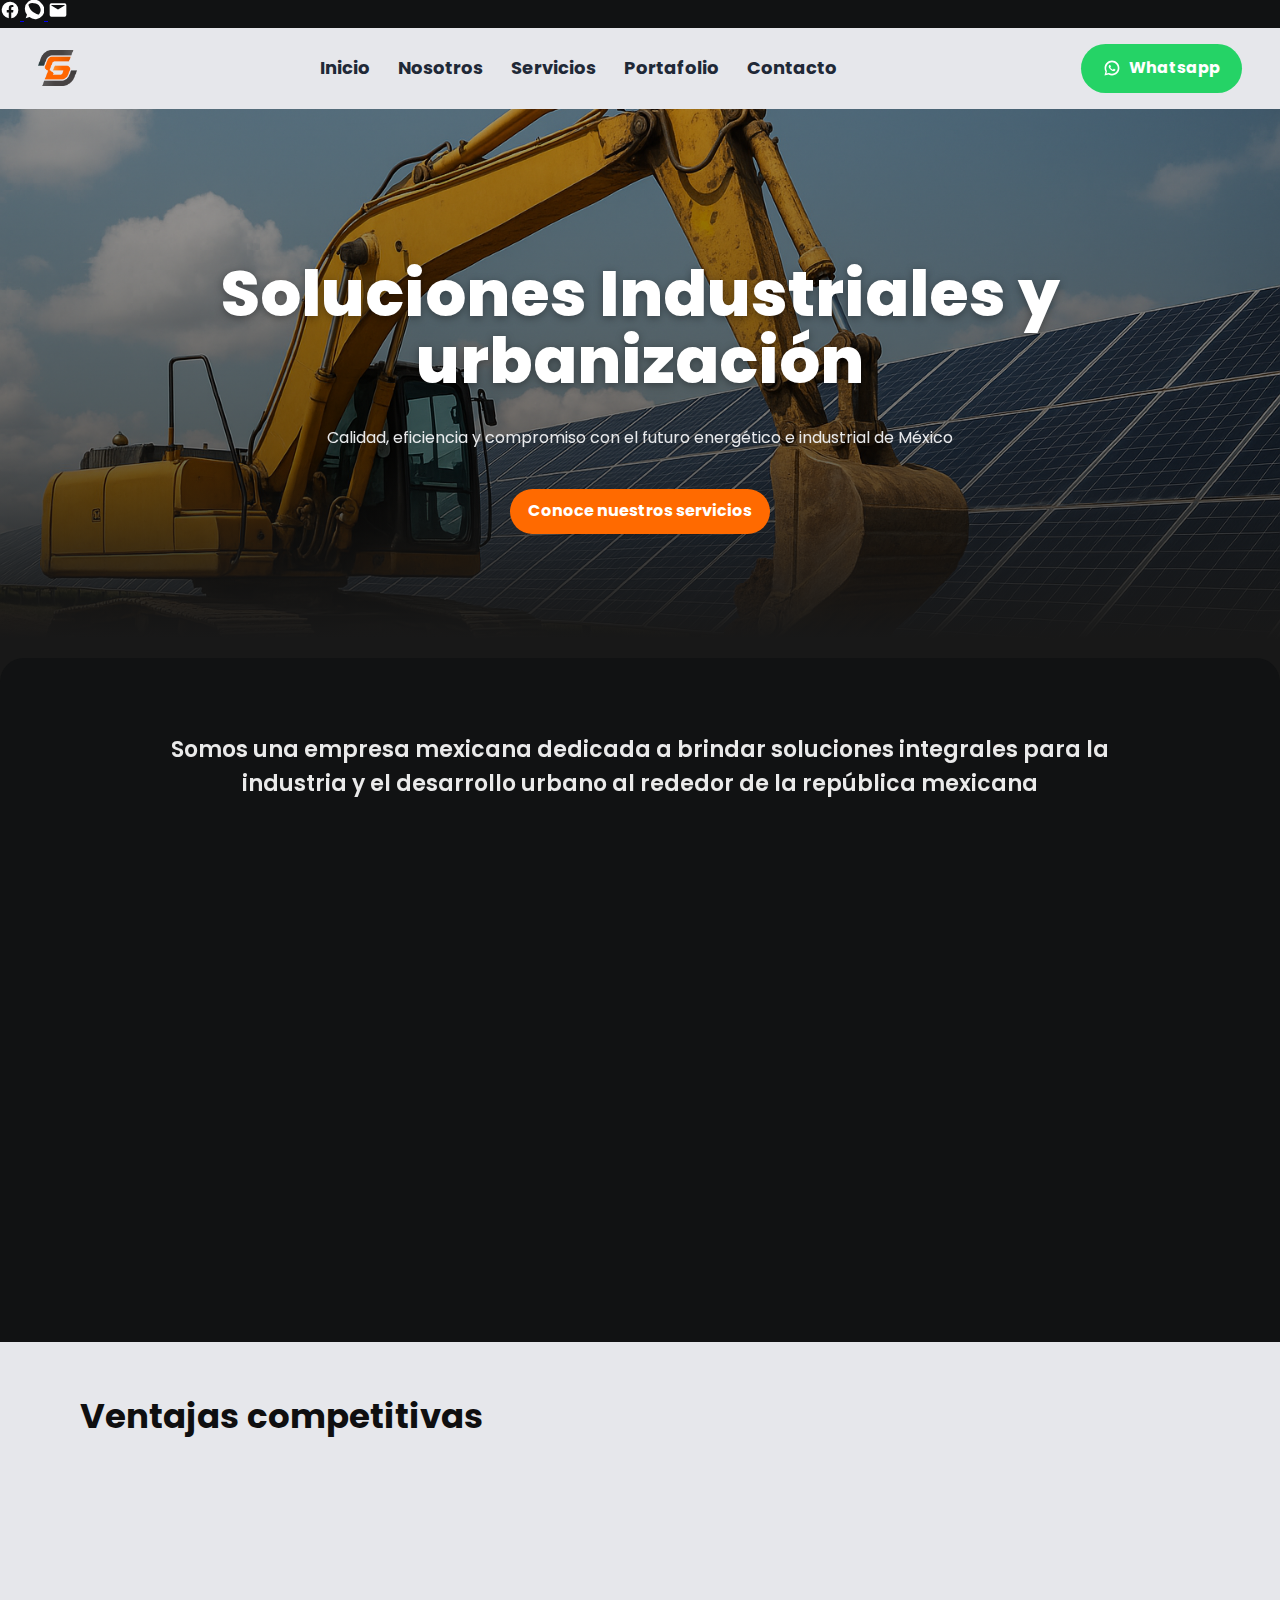
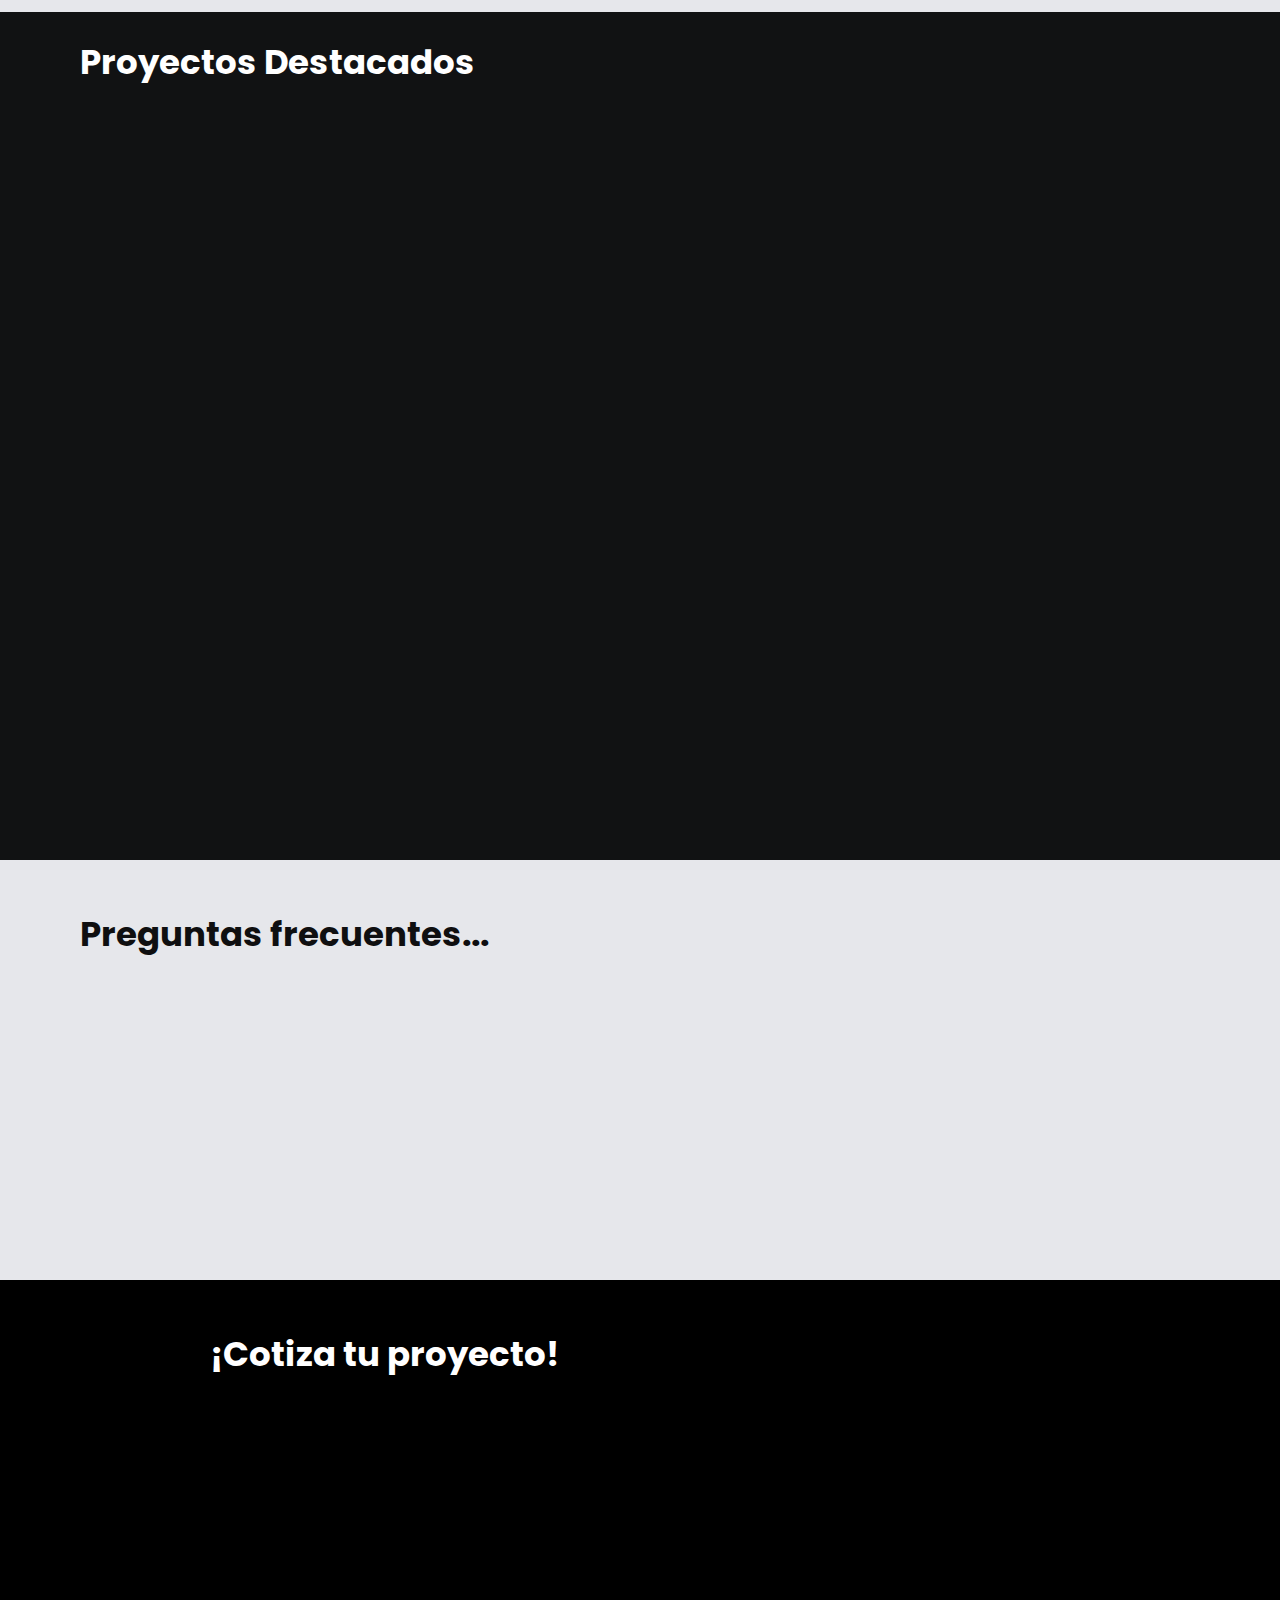
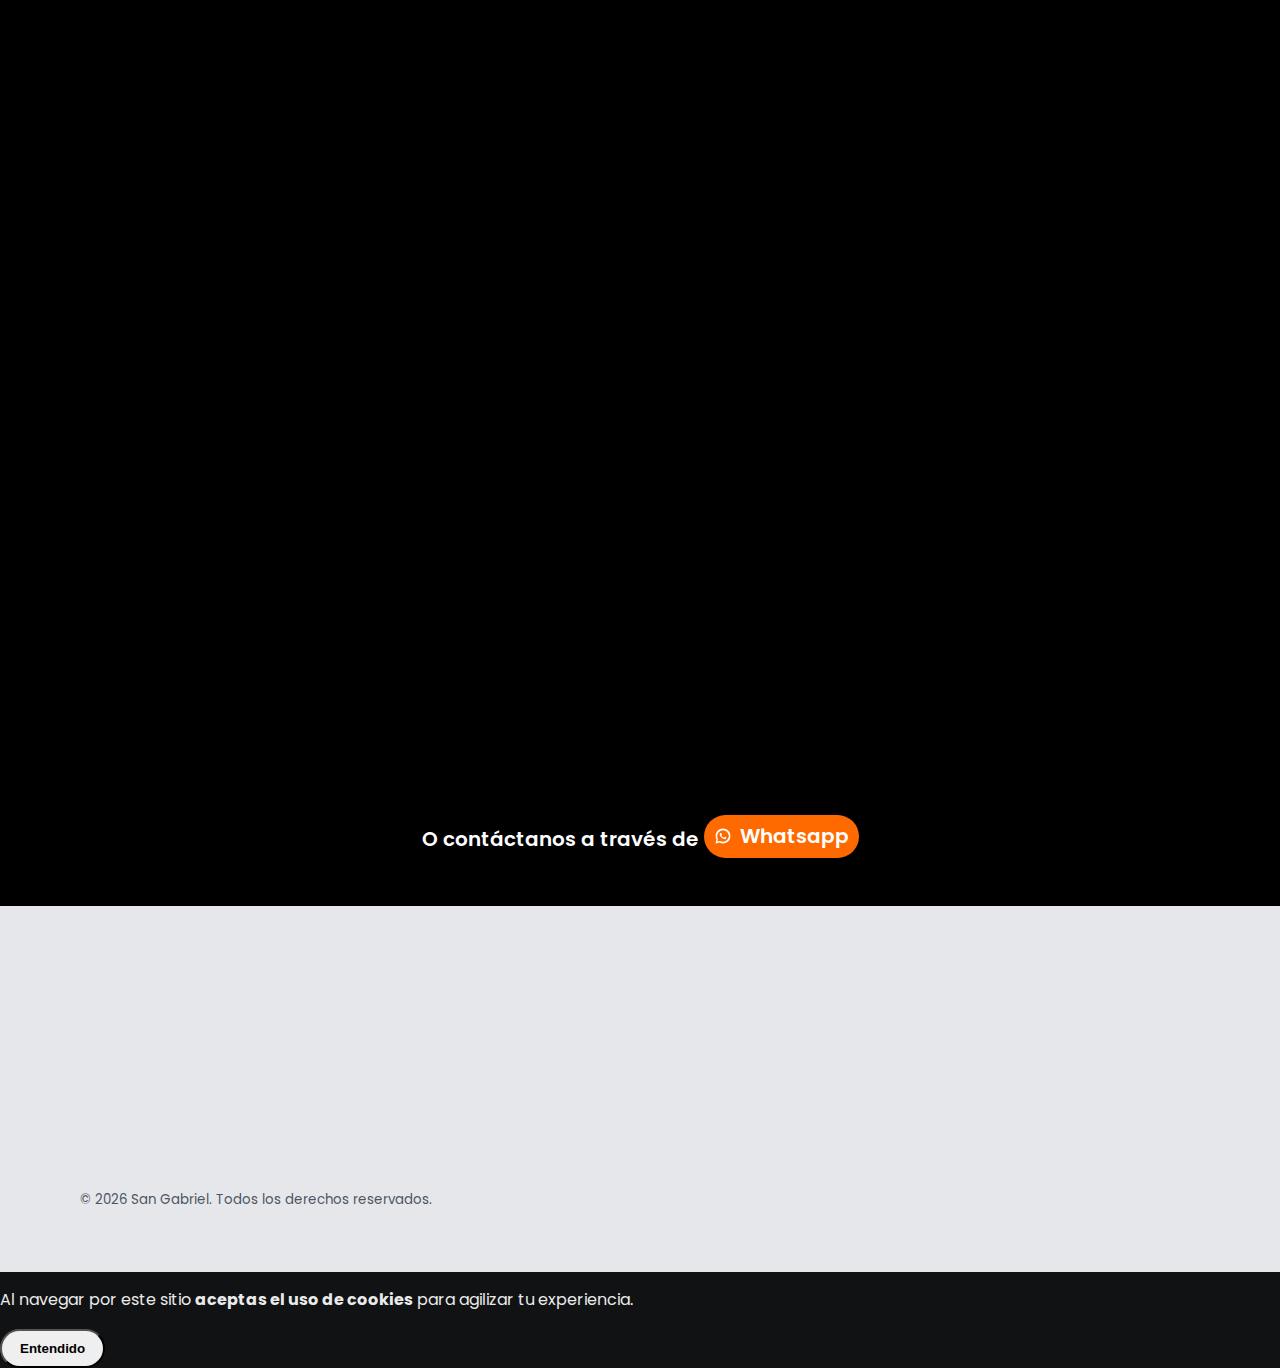
<file: index.html>
﻿<!doctype html>
<html lang="es">
  <head>
    <meta charset="utf-8" />
    <meta name="viewport" content="width=device-width, initial-scale=1" />
    <title>San Gabriel | Soluciones Industriales y Urbanización</title>
    <link rel="preconnect" href="https://fonts.googleapis.com">
    <link rel="preconnect" href="https://fonts.gstatic.com" crossorigin>
    <link href="https://fonts.googleapis.com/css2?family=Poppins:wght@300;400;600;700;800&display=swap" rel="stylesheet">
    <link rel="stylesheet" href="base.css" />
    <link rel="icon" href="logo.png" type="image/png">
  </head>
  
      <!-- Social media -->
  <div class="social-fixed" aria-label="Redes sociales">
 <a class="sf sf--fb" href="https://www.facebook.com/share/14QDTs9hJYQ/?mibextid=wwXIfr" target="_blank" rel="noopener" aria-label="Facebook">
    <svg viewBox="0 0 24 24" width="20" height="20" fill="#fff" aria-hidden="true"><path d="M22 12a10 10 0 1 0-11.5 9.9v-7h-2.4V12h2.4V9.8c0-2.4 1.4-3.7 3.6-3.7 1 0 2 .2 2 .2v2.2h-1.1c-1.1 0-1.5.7-1.5 1.4V12h2.6l-.4 2.9h-2.2v7A10 10 0 0 0 22 12z"/></svg>
  </a>
  <a class="sf sf--wa" href="https://wa.me/5218184731555" target="_blank" rel="noopener" aria-label="WhatsApp">
    <svg viewBox="0 0 24 24" width="20" height="20" fill="#fff" aria-hidden="true"><path d="M20.5 3.5A10 10 0 0 0 3.6 17.6L2 22l4.5-1.5A10 10 0 1 0 20.5 3.5zM12 4a8 8 0 0 1 6.3 12.8c-.3.4-.8.8-1.4.6-2-.6-5.9-2.6-7.8-4.6S6.1 8 5.4 6.2c-.2-.6.2-1 .6-1.4A8 8 0 0 1 12 4z"/></svg>
  </a>
  <a class="sf sf--mail" href="https://mail.google.com/mail/?view=cm&fs=1&to=materialessangabriel@gmail.com" target="_blank" rel="noopener noreferrer" aria-label="Email">
   <svg viewBox="0 0 24 24" width="20" height="20" fill="#fff" aria-hidden="true"><path d="M2 6a2 2 0 0 1 2-2h16a2 2 0 0 1 2 2v12a2 2 0 0 1-2 2H4a2 2 0 0 1-2-2zm2 .5 8 5 8-5V6H4z"/></svg>
  </a>
</div>
  
  <body>
    <!-- Header / Navbar -->
    <header class="topbar">
      <div class="container nav">
        <a class="brand" href="#inicio" aria-label="San Gabriel">
          <img src="logo.png" alt="Logo San Gabriel" />
        </a>
        <button class="menu-toggle" aria-expanded="false" aria-controls="nav-menu" aria-label="Abrir menú">
          <svg viewBox="0 0 24 24" aria-hidden="true">
            <line class="l1" x1="4" y1="6" x2="20" y2="6" />
            <line class="l2" x1="4" y1="12" x2="20" y2="12" />
            <line class="l3" x1="4" y1="18" x2="20" y2="18" />
          </svg>
        </button>
        <nav class="menu" id="nav-menu" aria-label="Principal">
          <a href="#inicio">Inicio</a>
          <a href="nosotros.html">Nosotros</a>
          <a href="#servicios">Servicios</a>
          <a href="#portafolio">Portafolio</a>
          <a href="contacto.html">Contacto</a>
        </nav>
        <a class="btn btn-whatsapp" href="https://wa.me/5218184731555" target="_blank" rel="noopener">Whatsapp</a>
      </div>
    </header>

    <!-- Hero -->
    <section id="inicio" class="hero">
      <div class="hero__media" role="img" aria-label="Excavadora y paneles solares">
        <img src="principal.png" alt="" />
        <div class="overlay"></div>
      </div>
      <div class="container hero__content">
        <h1>Soluciones Industriales y urbanización</h1>
        <p class="lead">Calidad, eficiencia y compromiso con el futuro energético e industrial de México</p>
        <a href="#servicios" class="btn btn-primary">Conoce nuestros servicios</a>
      </div>
      <div class="hero__curve" aria-hidden="true"></div>
    </section>

    <!-- Intro -->
    <section class="intro section-dark">
      <div class="container">
        <p class="intro__text">Somos una empresa mexicana dedicada a brindar soluciones integrales para la industria y el desarrollo urbano al rededor de la república mexicana</p>
      </div>
    </section>

    <!-- Servicios Destacados (tarjetas) -->
    <section id="servicios" class="cards section-dark">
      <div class="container cards__grid cards__grid--two">
        <article class="card">
          <h3>Urbanización de terrenos y Vialidades</h3>
          <div class="card__media">
            <img src="urbanizaciondeterrenos.png" alt="Urbanización de terrenos" />
          </div>
          <a class="btn btn-primary" href="urbterrenos.html">Ver más</a>
        </article>
        <article class="card">
          <h3>Instalación de paneles solares</h3>
          <div class="card__media">
            <img src="instpaneles.png" alt="Paneles solares" />
          </div>
          <a class="btn btn-primary" href="paneles.html">Ver más</a>
        </article>
      </div>
    </section>

    <!-- Ventajas competitivas -->
    <section class="features section-light" id="nosotros">
      <div class="container">
        <h2>Ventajas competitivas</h2>
        <div class="features__grid">
          <div class="feature">
            <span class="feature__icon" aria-hidden="true">
              <!-- engrane + globo -->
              <svg viewBox="0 0 24 24" fill="none" xmlns="http://www.w3.org/2000/svg">
                <path d="M12 2a10 10 0 100 20 10 10 0 000-20Z" stroke="currentColor" stroke-width="1.6"/>
                <path d="M2 12h20M12 2c3 3.5 3 16.5 0 20M12 2c-3 3.5-3 16.5 0 20" stroke="currentColor" stroke-width="1.6"/>
              </svg>
            </span>
            <p>Experiencia multidisciplinaria en urbanización, construcción y energía.</p>
          </div>
          <div class="feature">
            <span class="feature__icon" aria-hidden="true">
              <!-- checklist -->
              <svg viewBox="0 0 24 24" fill="none" xmlns="http://www.w3.org/2000/svg">
                <rect x="4" y="5" width="16" height="14" rx="2" stroke="currentColor" stroke-width="1.6"/>
                <path d="M8 9h8M8 13h8M8 17h5" stroke="currentColor" stroke-width="1.6"/>
              </svg>
            </span>
            <p>Cumplimiento de normas y tiempos de entrega.</p>
          </div>
          <div class="feature">
            <span class="feature__icon" aria-hidden="true">
              <!-- casco -->
              <svg viewBox="0 0 24 24" fill="none" xmlns="http://www.w3.org/2000/svg">
                <path d="M4 14a8 8 0 0116 0v2H4v-2Z" stroke="currentColor" stroke-width="1.6"/>
                <path d="M12 6v8" stroke="currentColor" stroke-width="1.6"/>
              </svg>
            </span>
            <p>Equipo técnico calificado y maquinaria propia.</p>
          </div>
          <div class="feature">
            <span class="feature__icon" aria-hidden="true">
              <!-- foco/engranes -->
              <svg viewBox="0 0 24 24" fill="none" xmlns="http://www.w3.org/2000/svg">
                <path d="M12 3a7 7 0 00-4 13v2h8v-2a7 7 0 00-4-13Z" stroke="currentColor" stroke-width="1.6"/>
                <path d="M9 20h6" stroke="currentColor" stroke-width="1.6"/>
              </svg>
            </span>
            <p>Enfoque integral de diseño, ejecución y mantenimiento.</p>
          </div>
        </div>
      </div>
    </section>

    <!-- Proyectos Destacados -->
    <section id="portafolio" class="projects section-dark">
      <div class="container">
        <h2>Proyectos Destacados</h2>
        <div class="cards__grid cards__grid--three">
          <article class="card">
            <h3>TLEA - Traslados y Logística Especializada Automotive</h3>
            <div class="card__media"><img src="TLEA.jpg" alt="Proyecto 1" /></div>
            <a class="btn btn-primary" href="#proyectosdestacados">Urbanización de terreno</a>

          </article>
          <article class="card">
            <h3>PHES - Transportes patio Salinas</h3>
            <div class="card__media"><img src="PHES.jpeg" alt="Proyecto 2" /></div>
            <a class="btn btn-primary" href="#proyectosdestacados">Urbanización de terreno</a>
          </article>
          <article class="card">
            <h3>Parque Bicentenario de Allende</h3>
            <div class="card__media"><img src="bicentenario.jpg" alt="Proyecto 3" /></div>
           <a class="btn btn-primary" href="#proyectosdestacados">Urbanización de terreno</a>
          </article>
          <article class="card">
            <h3>Express FA'CE</h3>
            <div class="card__media"><img src="face.jpg" alt="Proyecto 4" /></div>
           <a class="btn btn-primary" href="#proyectosdestacados">Urbanización de terreno</a>
          </article>
          <article class="card">
            <h3>Patio DTROY Salinas</h3>
            <div class="card__media"><img src="Dtroy.jpg" alt="Proyecto 5" /></div>
           <a class="btn btn-primary" href="#proyectosdestacados">Urbanización de terreno</a>
          </article>
        </div>
      </div>
    </section>

       <!-- FAQs -->
    <section class="faqs section-light">
      <div class="container">
        <h2>Preguntas frecuentes...</h2>
        <div class="faq-list">
          <details class="faq">
            <summary>¿Qué servicios ofrecemos?</summary>
            <p>Urbanización de terrenos y vialidades, obra civil, y soluciones fotovoltaicas residenciales, comerciales e industriales.</p>
          </details>
          <details class="faq">
            <summary>¿Atienden proyectos de cualquier tamaño?</summary>
            <p>Sí, trabajamos desde proyectos pequeños hasta desarrollos de gran escala con la misma calidad y compromiso.</p>
          </details>
          <details class="faq">
            <summary>¿Qué tipos de paneles solares instalan?</summary>
            <p>Seleccionamos tecnología de acuerdo a su caso: monocristalino, policristalino, microinversores o string, siempre con marcas certificadas.</p>
          </details>
          <details class="faq">
            <summary>¿Qué incluye el servicio de urbanización de terrenos?</summary>
            <p>Trazo y nivelación, terracerías, vialidades, drenaje pluvial y sanitario, así como alumbrado y acometidas eléctricas.</p>
          </details>
        </div>
      </div>
    </section>

    <section class="contact section-brand" id="contacto">
      <div class="container">
        <h2>¡Cotiza tu proyecto!</h2>
        <form class="form form--box" name="contacto-stack" method="POST" action="gracias.html" netlify netlify-honeypot="bot-field">
  <input type="hidden" name="email" value="" />
  <p class="hp"><label>No completar: <input name="bot-field" /></label></p>

  <div class="form__row">
    <div class="f">
      <label for="nombre">Nombre completo</label>
      <input id="nombre" type="text" name="nombre" placeholder="Nombre completo" required />
    </div>
    <div class="f">
      <label for="telefono">Teléfono</label>
      <input id="telefono" type="number" name="telefono" placeholder="Número telefónico" required />
    </div>
  </div>

  <div class="form__row">
    <div class="f">
      <label for="estado">Estado donde se ubica el proyecto</label>
      <input id="estado" type="text" name="estado" placeholder="Estado" required />
    </div>
    <div class="f">
      <label for="municipio">Municipio donde se ubica el proyecto</label>
      <input id="municipio" type="text" name="municipio" placeholder="Municipio" required />
    </div>
  </div>


  <!-- /removido -->
  <div class="form__row">
    <div class="f"><label for="correo">Correo electrónico</label>
      <input id="correo" type="email" name="correo" placeholder="Ejemplo@gmail.com" required />
    </div>
  </div>
  <div class="form__row">
    <div class="f">
      <label for="sector">Sector</label>
      <select id="sector" name="sector">
        <option value="" selected disabled>Selecciona un sector</option>
        <option>Residencial</option>
        <option>Comercial</option>
        <option>Industrial</option>
      </select>
    </div>
    <div class="f">
      <label for="proyecto">Tipo de proyecto</label>
      <select id="proyecto" name="proyecto">
        <option value="" selected disabled>Selecciona el tipo de proyecto</option>
        <option>Urbanización de terreno</option>
        <option>Instalación de panel solar</option>
      </select>
    </div>
  </div>
  <div class="form__row">
    <div class="f"><label for="comentario">Mensaje</label>
      <textarea id="comentario" name="comentario" rows="6" placeholder="Escribe tu mensaje aquí"></textarea>
    </div>
  </div>
  <div class="form__actions">
    <button class="btn btn-dark" type="submit">Enviar</button>
  </div>
</form>
        <p class="alt-contact">O contáctanos a través de <a class="chip" href="https://wa.me/5218184731555" target="_blank" rel="noopener">Whatsapp</a></p>
      </div>
    </section>

    <!-- Footer -->
    <footer class="footer section-light">
      <div class="container footer__grid">
        <div class="footer__brand">
          <img src="logo.png" alt="Logo San Gabriel" />
        </div>
        <div class="footer__links">
          <h4>Enlaces</h4>
          <a href="#inicio">Inicio</a>
          <a href="#nosotros">Nosotros</a>
          <a href="servicios.html">Servicios</a>
          <a href="#portafolio">Proyectos</a>
          <a href="#contacto">Contacto</a>
        </div>
        <div class="footer__contact">
          <h4>Contacto</h4>
          <p>Teléfono: +52 818 473 1555</p>
          <p>Email: materialessangabriel@gmail.com </p>
          <p>San Nicolás de los Garza, NL</p>
        </div>
      </div>
      <div class="container copy">
        <small>© <span id="y"></span> San Gabriel. Todos los derechos reservados.</small>
      </div>
      <script>
        // Año dinámico
        document.getElementById('y').textContent = new Date().getFullYear();
        // Header sombra on scroll
        document.addEventListener('scroll', function(){
          var tb = document.querySelector('.topbar');
          if(!tb) return;
          if(window.scrollY > 4) tb.classList.add('scrolled');
          else tb.classList.remove('scrolled');
        });
        // Mobile menu toggle
        (function(){
          var nav = document.querySelector('.topbar .nav');
          var btn = document.querySelector('.menu-toggle');
          if(!nav || !btn) return;
          btn.addEventListener('click', function(){
            var open = nav.classList.toggle('open');
            btn.setAttribute('aria-expanded', open ? 'true' : 'false');
          });
          nav.querySelectorAll('.menu a').forEach(function(a){ a.addEventListener('click', function(){ nav.classList.remove('open'); btn.setAttribute('aria-expanded','false'); }); });
          window.addEventListener('resize', function(){ if(window.innerWidth > 840){ nav.classList.remove('open'); btn.setAttribute('aria-expanded','false'); } });
        })();
        // Scroll reveal animations
        document.addEventListener('DOMContentLoaded', function(){
          var groups = [
            '.hero h1', '.hero .lead',
            '.intro__text',
            '.cards__grid .card',
            '.features__grid .feature',
            '.projects .card',
            '.contact .form',
            '.faqs .faq',
            '.footer__grid > *'
          ];
          var nodes = [];
          groups.forEach(function(sel){ nodes = nodes.concat([].slice.call(document.querySelectorAll(sel))); });
          nodes.forEach(function(el, i){ el.classList.add('reveal'); el.style.setProperty('--delay', ((i % 8) * 80) + 'ms'); });
          var io = new IntersectionObserver(function(entries){ entries.forEach(function(e){ if(e.isIntersecting){ e.target.classList.add('in-view'); io.unobserve(e.target); } }); }, { threshold: 0.15 });
          document.querySelectorAll('.reveal').forEach(function(el){ io.observe(el); });

          // Ensure Netlify receives an 'email' field (for Reply-To)
          ['contacto','contacto-stack'].forEach(function(name){
            var form = document.forms[name];
            if(!form) return;
            var hidden = form.querySelector('input[name="email"][type="hidden"]');
            var correo = form.querySelector('input[name="correo"], input[type="email"]');
            form.addEventListener('submit', function(){ if(hidden && correo){ hidden.value = correo.value; } });
          });
        });
        </script>
    </footer>
    
  <!-- Aceptar cookies -->
  <div id="cookie-banner" class="cookie-banner">
  <p>Al navegar por este sitio <strong>aceptas el uso de cookies</strong> para agilizar tu experiencia.</p>
  <button id="accept-cookies" class="btn">Entendido</button>
</div>

<script>
document.addEventListener('DOMContentLoaded', () => {
  const banner = document.getElementById('cookie-banner');
  const acceptBtn = document.getElementById('accept-cookies');

  if (localStorage.getItem('cookiesAccepted') === 'true') {
    banner.style.display = 'none';
  }

  acceptBtn.addEventListener('click', () => {
    localStorage.setItem('cookiesAccepted', 'true');
    banner.style.display = 'none';
  });
});
</script>

    
    
  </body>
</html>
</file>
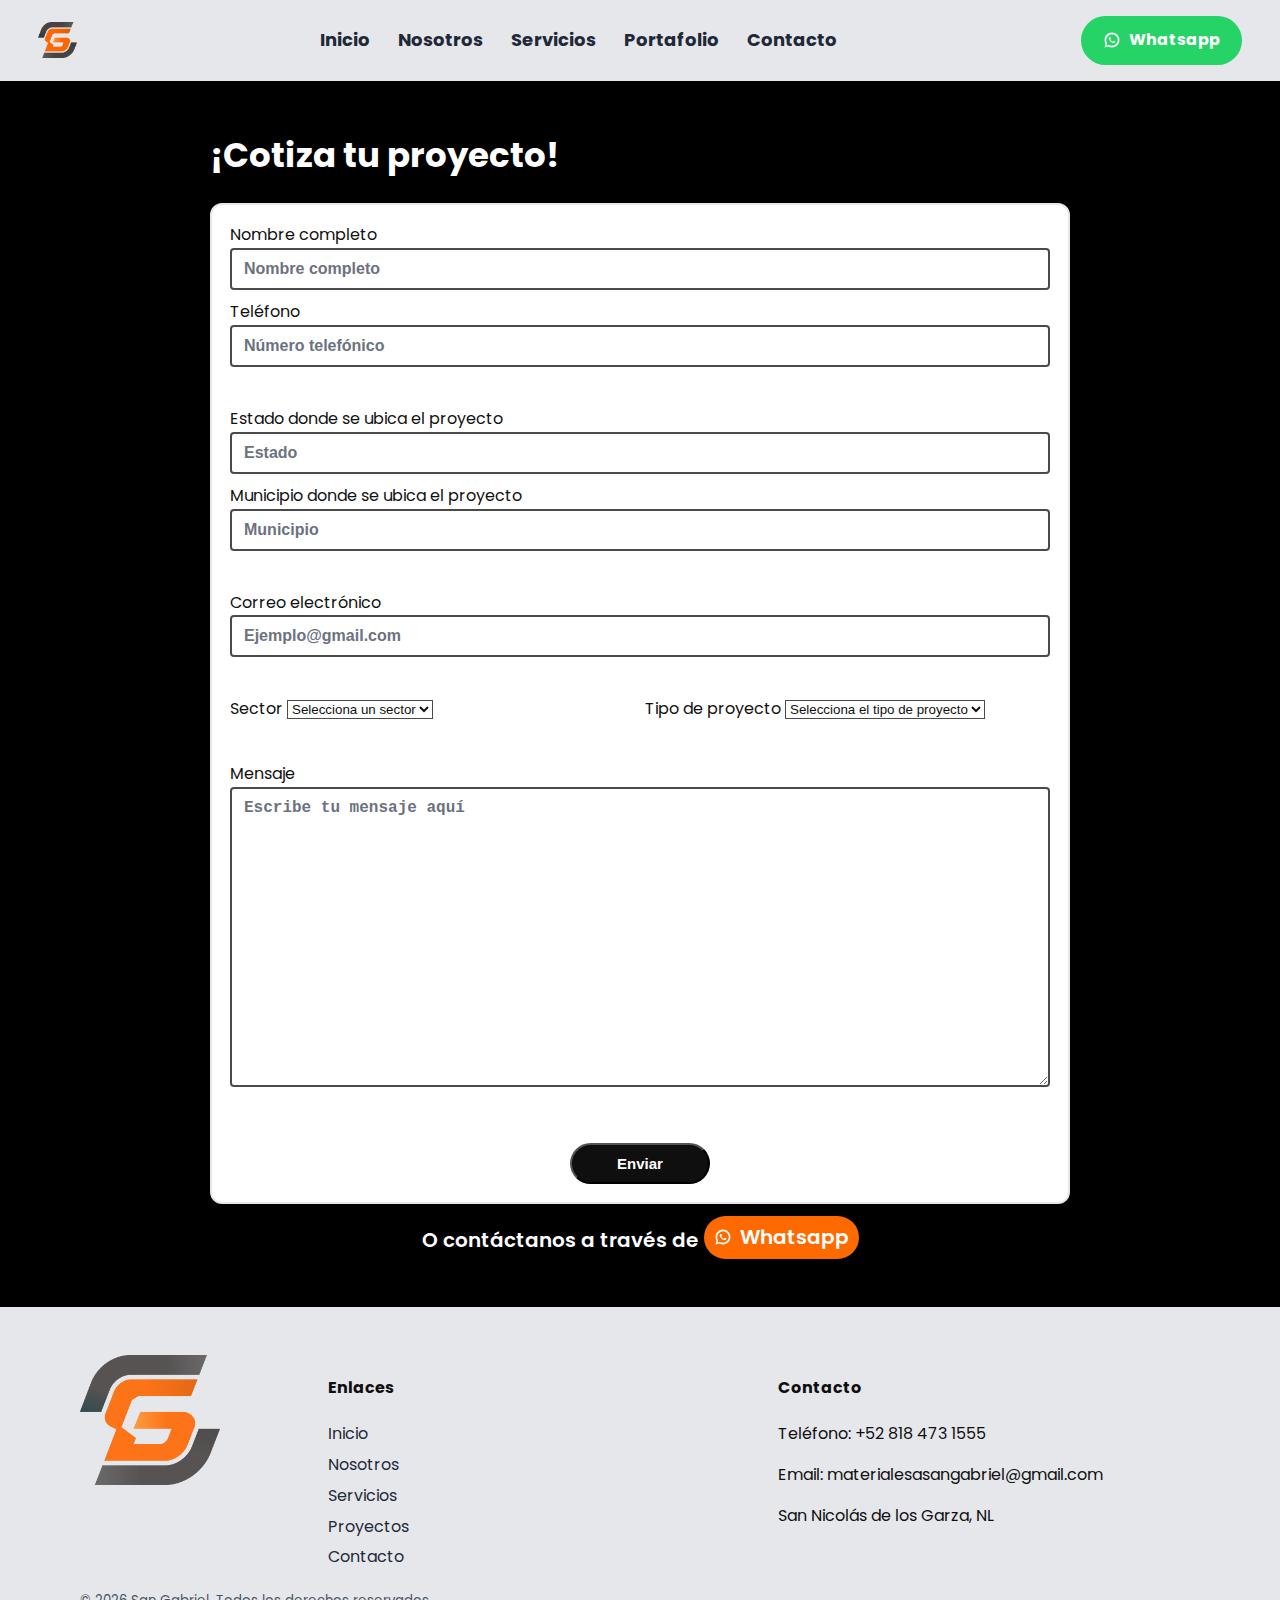
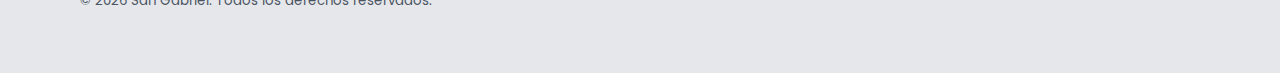
<file: contacto.html>
<!doctype html>
<html lang="es">
  <head>
    <meta charset="utf-8" />
    <meta name="viewport" content="width=device-width, initial-scale=1" />
    <title>Contacto | San Gabriel</title>
    <link rel="preconnect" href="https://fonts.googleapis.com">
    <link rel="preconnect" href="https://fonts.gstatic.com" crossorigin>
    <link href="https://fonts.googleapis.com/css2?family=Poppins:wght@300;400;600;700;800&display=swap" rel="stylesheet">
    <link rel="stylesheet" href="base.css" />
    <link rel="icon" href="logo.png" type="image/png">
  </head>
  <body>
    <header class="topbar">
      <div class="container nav">
        <a class="brand" href="index.html#inicio" aria-label="San Gabriel">
          <img src="logo.png" alt="Logo San Gabriel" />
        </a>
        <button class="menu-toggle" aria-expanded="false" aria-controls="nav-menu" aria-label="Abrir menú">
          <svg viewBox="0 0 24 24" aria-hidden="true">
            <line class="l1" x1="4" y1="6" x2="20" y2="6" />
            <line class="l2" x1="4" y1="12" x2="20" y2="12" />
            <line class="l3" x1="4" y1="18" x2="20" y2="18" />
          </svg>
        </button>
        <nav class="menu" id="nav-menu" aria-label="Principal">
          <a href="index.html#inicio">Inicio</a>
          <a href="nosotros.html">Nosotros</a>
          <a href="index.html#servicios">Servicios</a>
          <a href="index.html#portafolio">Portafolio</a>
          <a href="contacto.html">Contacto</a>
        </nav>
        <a class="btn btn-whatsapp" href="https://wa.me/5218184731555" target="_blank" rel="noopener">Whatsapp</a>
      </div>
    </header>

    <section class="contact section-brand" id="contacto">
      <div class="container">
        <h2>¡Cotiza tu proyecto!</h2>
        <form class="form form--box" name="contacto-stack" method="POST" action="gracias.html" netlify netlify-honeypot="bot-field">
  <input type="hidden" name="email" value="" />
  <p class="hp"><label>No completar: <input name="bot-field" /></label></p>

  <div class="form__row">
    <div class="f">
      <label for="nombre">Nombre completo</label>
      <input id="nombre" type="text" name="nombre" placeholder="Nombre completo" required />
    </div>
    <div class="f">
      <label for="telefono">Teléfono</label>
      <input id="telefono" type="number" name="telefono" placeholder="Número telefónico" required />
    </div>
  </div>

  <div class="form__row">
    <div class="f">
      <label for="estado">Estado donde se ubica el proyecto</label>
      <input id="estado" type="text" name="estado" placeholder="Estado" required />
    </div>
    <div class="f">
      <label for="municipio">Municipio donde se ubica el proyecto</label>
      <input id="municipio" type="text" name="municipio" placeholder="Municipio" required />
    </div>
  </div>


  <!-- /removido -->
  <div class="form__row">
    <div class="f"><label for="correo">Correo electrónico</label>
      <input id="correo" type="email" name="correo" placeholder="Ejemplo@gmail.com" required />
    </div>
  </div>
  <div class="form__row">
    <div class="f">
      <label for="sector">Sector</label>
      <select id="sector" name="sector">
        <option value="" selected disabled>Selecciona un sector</option>
        <option>Residencial</option>
        <option>Comercial</option>
        <option>Industrial</option>
      </select>
    </div>
    <div class="f">
      <label for="proyecto">Tipo de proyecto</label>
      <select id="proyecto" name="proyecto">
        <option value="" selected disabled>Selecciona el tipo de proyecto</option>
        <option>Urbanización de terreno</option>
        <option>Instalación de panel solar</option>
      </select>
    </div>
  </div>
  <div class="form__row">
    <div class="f"><label for="comentario">Mensaje</label>
      <textarea id="comentario" name="comentario" rows="6" placeholder="Escribe tu mensaje aquí"></textarea>
    </div>
  </div>
  <div class="form__actions">
    <button class="btn btn-dark" type="submit">Enviar</button>
  </div>
</form>
        <p class="alt-contact">O contáctanos a través de <a class="chip" href="https://wa.me/5218184731555" target="_blank" rel="noopener">Whatsapp</a></p>
      </div>
    </section>

    <footer class="footer section-light">
      <div class="container footer__grid">
        <div class="footer__brand">
          <img src="logo.png" alt="Logo San Gabriel" />
        </div>
        <div class="footer__links">
          <h4>Enlaces</h4>
          <a href="index.html#inicio">Inicio</a>
          <a href="index.html#nosotros">Nosotros</a>
          <a href="index.html#servicios">Servicios</a>
          <a href="index.html#portafolio">Proyectos</a>
          <a href="contacto.html">Contacto</a>
        </div>
        <div class="footer__contact">
          <h4>Contacto</h4>
          <p>Teléfono: +52 818 473 1555</p>
          <p>Email: materialesasangabriel@gmail.com</p>
          <p>San Nicolás de los Garza, NL</p>
        </div>
      </div>
      <div class="container copy">
        <small>© <span id="y"></span> San Gabriel. Todos los derechos reservados.</small>
      </div>
      <script>
        document.getElementById('y').textContent = new Date().getFullYear();
        document.addEventListener('scroll', function(){
          var tb = document.querySelector('.topbar');
          if(!tb) return;
          if(window.scrollY > 4) tb.classList.add('scrolled');
          else tb.classList.remove('scrolled');
        });
        // Mobile menu toggle
        (function(){
          var nav = document.querySelector('.topbar .nav');
          var btn = document.querySelector('.menu-toggle');
          if(!nav || !btn) return;
          btn.addEventListener('click', function(){
            var open = nav.classList.toggle('open');
            btn.setAttribute('aria-expanded', open ? 'true' : 'false');
          });
          nav.querySelectorAll('.menu a').forEach(function(a){ a.addEventListener('click', function(){ nav.classList.remove('open'); btn.setAttribute('aria-expanded','false'); }); });
          window.addEventListener('resize', function(){ if(window.innerWidth > 840){ nav.classList.remove('open'); btn.setAttribute('aria-expanded','false'); } });
        })();
              // Validación en vivo
        (function(){
          var form = document.forms['contacto-stack'];
          if(!form) return;
          // Copy visible email field to hidden 'email' so Netlify sets Reply-To
          var hiddenEmail = form.querySelector('input[name="email"][type="hidden"]');
          var visibleEmail = form.querySelector('input[name="correo"], input[type="email"]');
          function setState(el){
            var wrap = el.closest('.f') || el.closest('.consent');
            if(!wrap) return;
            if(el.checkValidity()){
              wrap.classList.remove('invalid');
              el.classList.remove('invalid');
            }else{
              wrap.classList.add('invalid');
              el.classList.add('invalid');
            }
          }
          form.querySelectorAll('input,select,textarea').forEach(function(el){
            el.addEventListener('input', function(){ setState(el); });
            el.addEventListener('blur', function(){ setState(el); });
            el.addEventListener('change', function(){ setState(el); });
          });
          form.addEventListener('submit', function(ev){
            var firstInvalid = null;
            form.querySelectorAll('input,select,textarea').forEach(function(el){
              setState(el); if(!el.checkValidity() && !firstInvalid) firstInvalid = el;
            });
            if(hiddenEmail && visibleEmail){ hiddenEmail.value = visibleEmail.value; }
            if(firstInvalid){ ev.preventDefault(); firstInvalid.focus(); }
          });
        })();      
        </script>
    </footer>
  </body>
</html>
</file>
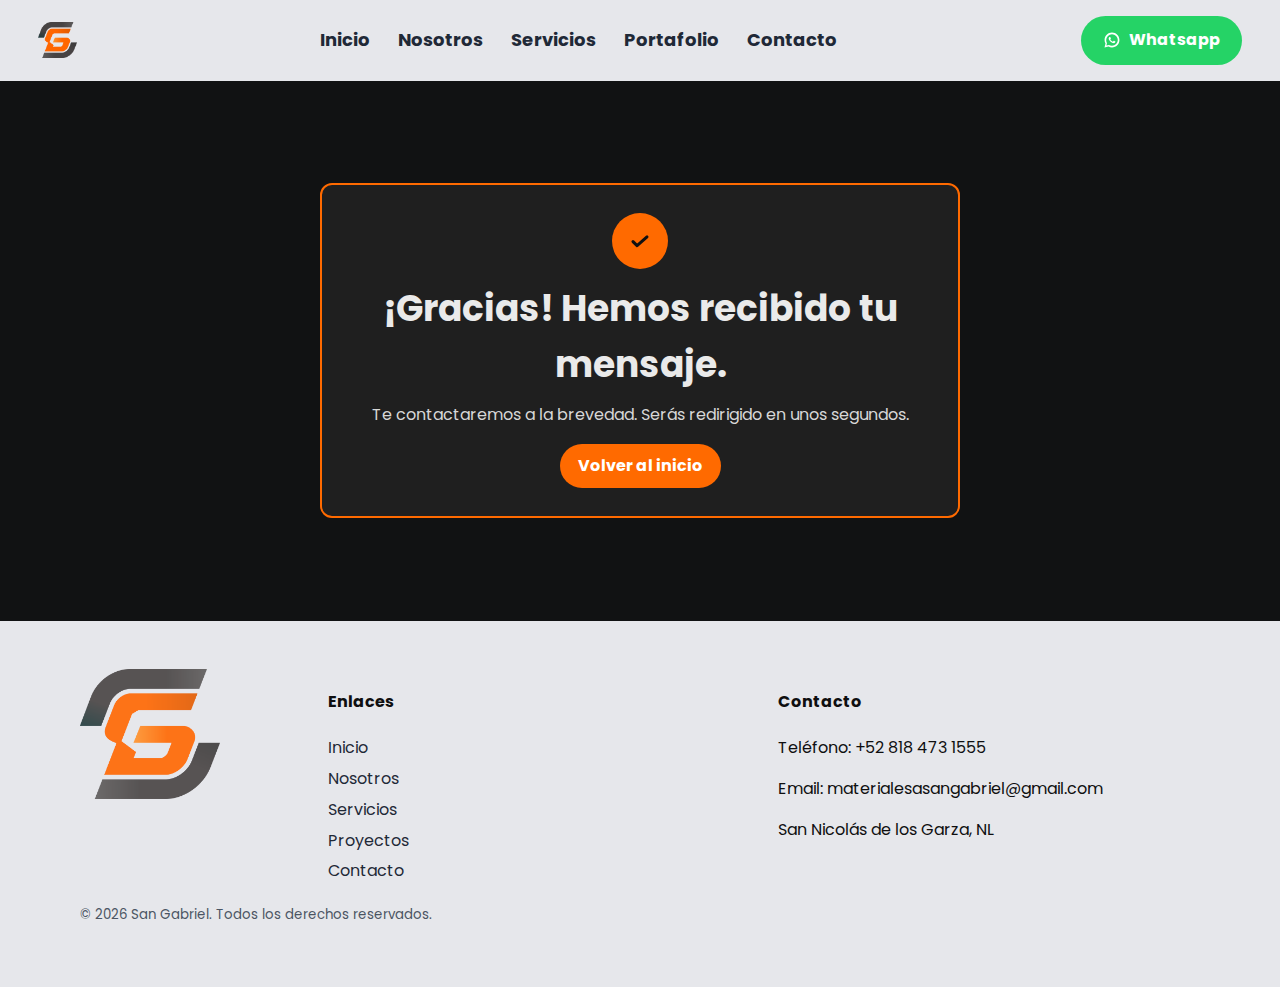
<file: gracias.html>
﻿<!doctype html>
<html lang="es">
  <head>
    <meta charset="utf-8" />
    <meta name="viewport" content="width=device-width, initial-scale=1" />
    <title>Gracias | San Gabriel</title>
    <meta http-equiv="refresh" content="6; url=index.html#inicio" />
    <link rel="preconnect" href="https://fonts.googleapis.com">
    <link rel="preconnect" href="https://fonts.gstatic.com" crossorigin>
    <link href="https://fonts.googleapis.com/css2?family=Poppins:wght@300;400;600;700;800&display=swap" rel="stylesheet">
    <link rel="stylesheet" href="base.css" />
    <link rel="icon" href="logo.png" type="image/png">
    <style>
      .thanks{min-height:60vh;display:grid;place-items:center;text-align:center}
      .thanks .box{background:#1f1f1f;border-radius:12px;padding:28px 24px;border:2px solid var(--brand);max-width:640px;margin:0 auto}
      .thanks h1{margin:0 0 10px 0;font-size:clamp(26px,4vw,36px)}
      .thanks p{margin:0 0 16px 0;color:#d7d7d7}
      .check{width:56px;height:56px;display:inline-grid;place-items:center;border-radius:50%;background:var(--brand);color:#111;margin-bottom:12px}
      .check svg{width:28px;height:28px}
    </style>
  </head>
  <body>
    <header class="topbar">
      <div class="container nav">
        <a class="brand" href="index.html#inicio" aria-label="San Gabriel">
          <img src="logo.png" alt="Logo San Gabriel" />
        </a>
        <button class="menu-toggle" aria-expanded="false" aria-controls="nav-menu" aria-label="Abrir menú">
          <svg viewBox="0 0 24 24" aria-hidden="true">
            <line class="l1" x1="4" y1="6" x2="20" y2="6" />
            <line class="l2" x1="4" y1="12" x2="20" y2="12" />
            <line class="l3" x1="4" y1="18" x2="20" y2="18" />
          </svg>
        </button>
        <nav class="menu" id="nav-menu" aria-label="Principal">
          <a href="index.html#inicio">Inicio</a>
          <a href="index.html#nosotros">Nosotros</a>
          <a href="servicios.html">Servicios</a>
          <a href="index.html#portafolio">Portafolio</a>
          <a href="index.html#contacto">Contacto</a>
        </nav>
        <a class="btn btn-whatsapp" href="https://wa.me/5218184731555" target="_blank" rel="noopener">Whatsapp</a>
      </div>
    </header>

    <section class="section-dark thanks">
      <div class="box">
        <span class="check" aria-hidden="true">
          <svg viewBox="0 0 24 24" fill="none" xmlns="http://www.w3.org/2000/svg"><circle cx="12" cy="12" r="11" stroke="currentColor" stroke-width="0"/><path d="M6 12.5l3.5 3.5L18 8.5" stroke="#111" stroke-width="2.6" stroke-linecap="round" stroke-linejoin="round"/></svg>
        </span>
        <h1>¡Gracias! Hemos recibido tu mensaje.</h1>
        <p>Te contactaremos a la brevedad. Serás redirigido en unos segundos.</p>
        <a class="btn btn-primary" href="index.html#inicio">Volver al inicio</a>
      </div>
    </section>

    <footer class="footer section-light">
      <div class="container footer__grid">
        <div class="footer__brand">
          <img src="logo.png" alt="Logo San Gabriel" />
        </div>
        <div class="footer__links">
          <h4>Enlaces</h4>
          <a href="index.html#inicio">Inicio</a>
          <a href="index.html#nosotros">Nosotros</a>
          <a href="servicios.html">Servicios</a>
          <a href="index.html#portafolio">Proyectos</a>
          <a href="index.html#contacto">Contacto</a>
        </div>
        <div class="footer__contact">
          <h4>Contacto</h4>
          <p>Teléfono: +52 818 473 1555</p>
          <p>Email: materialesasangabriel@gmail.com</p>
          <p>San Nicolás de los Garza, NL</p>
        </div>
      </div>
      <div class="container copy">
        <small>© <span id="y"></span> San Gabriel. Todos los derechos reservados.</small>
      </div>
      <script>
        document.getElementById('y').textContent = new Date().getFullYear();
        document.addEventListener('scroll', function(){
          var tb = document.querySelector('.topbar');
          if(!tb) return;
          if(window.scrollY > 4) tb.classList.add('scrolled');
          else tb.classList.remove('scrolled');
        });
        // Mobile menu toggle
        (function(){
          var nav = document.querySelector('.topbar .nav');
          var btn = document.querySelector('.menu-toggle');
          if(!nav || !btn) return;
          btn.addEventListener('click', function(){
            var open = nav.classList.toggle('open');
            btn.setAttribute('aria-expanded', open ? 'true' : 'false');
          });
          nav.querySelectorAll('.menu a').forEach(function(a){ a.addEventListener('click', function(){ nav.classList.remove('open'); btn.setAttribute('aria-expanded','false'); }); });
          window.addEventListener('resize', function(){ if(window.innerWidth > 840){ nav.classList.remove('open'); btn.setAttribute('aria-expanded','false'); } });
        })();
      </script>
    </footer>
  </body>
</html>
</file>
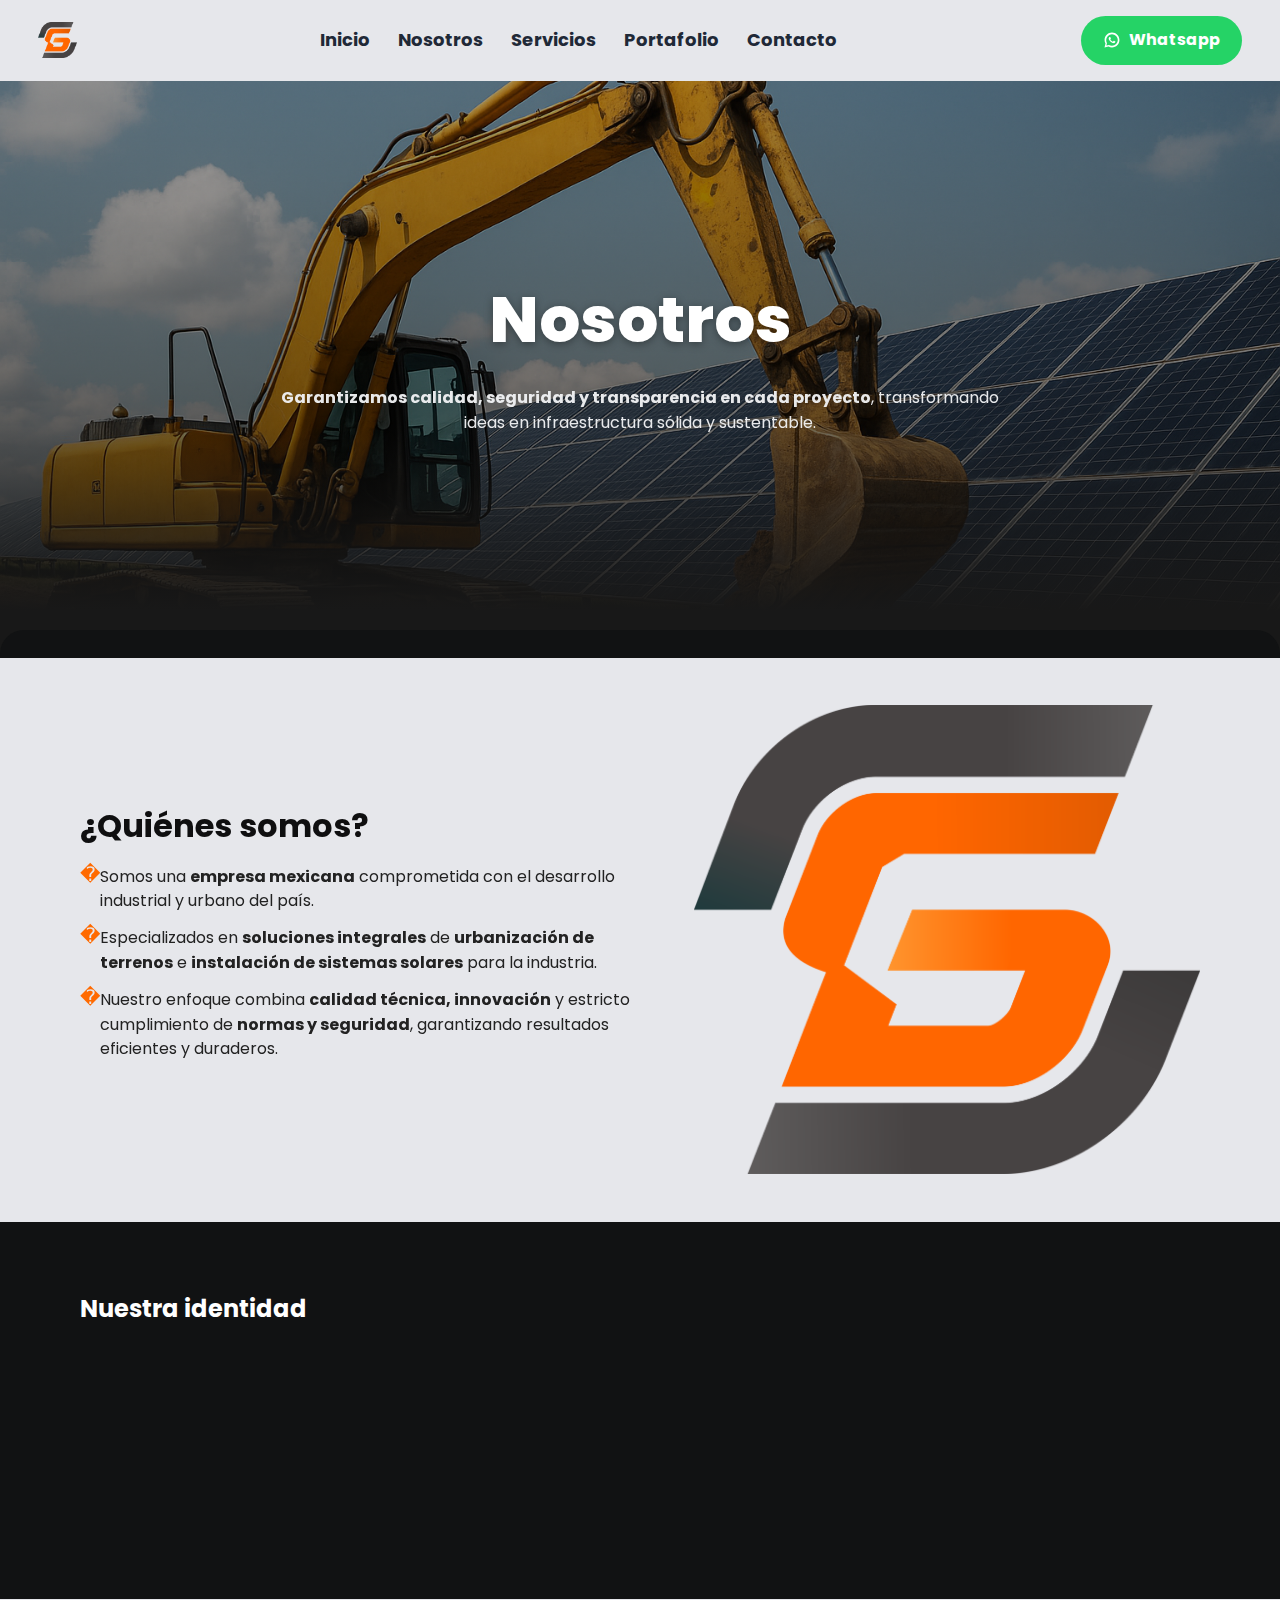
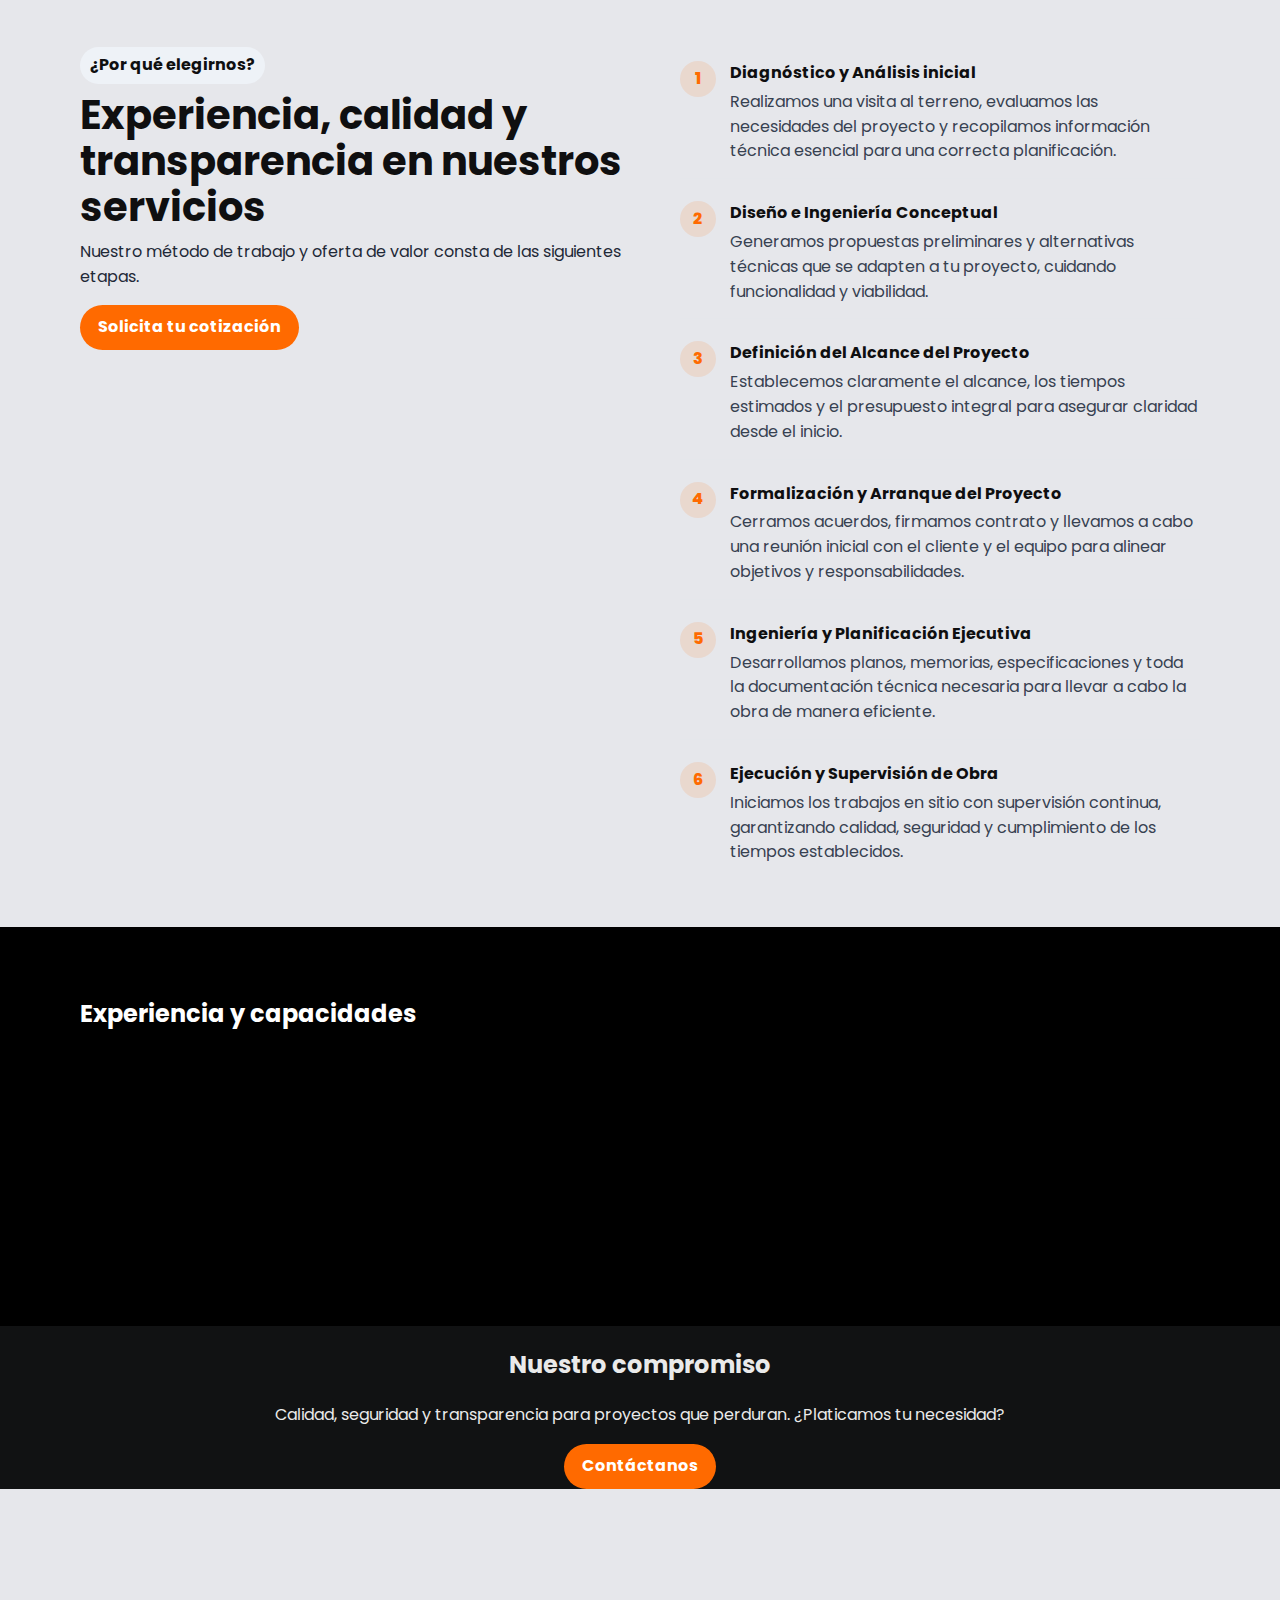
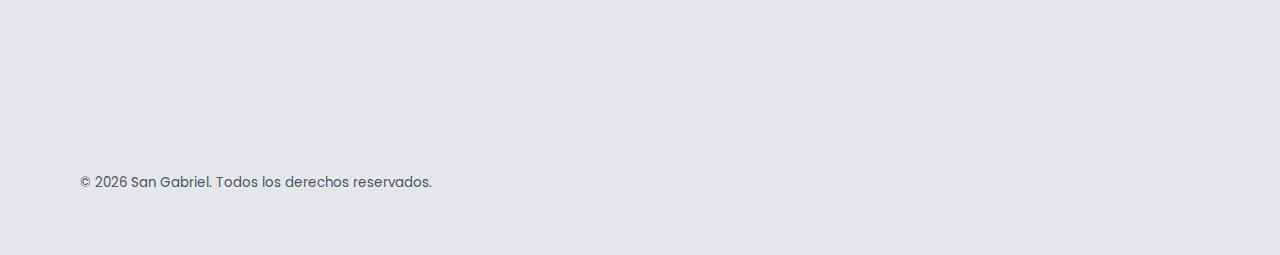
<file: nosotros.html>
<!doctype html>
<html lang="es">
  <head>
    <meta charset="utf-8" />
    <meta name="viewport" content="width=device-width, initial-scale=1" />
    <title>Nosotros | San Gabriel</title>
    <link rel="preconnect" href="https://fonts.googleapis.com">
    <link rel="preconnect" href="https://fonts.gstatic.com" crossorigin>
    <link href="https://fonts.googleapis.com/css2?family=Poppins:wght@300;400;600;700;800&display=swap" rel="stylesheet">
    <link rel="stylesheet" href="base.css" />
    <link rel="icon" href="logo.png" type="image/png">
  </head>
  <body>
    <!-- Header / Navbar -->
    <header class="topbar">
      <div class="container nav">
        <a class="brand" href="index.html#inicio" aria-label="San Gabriel">
          <img src="logo.png" alt="Logo San Gabriel" />
        </a>
        <button class="menu-toggle" aria-expanded="false" aria-controls="nav-menu" aria-label="Abrir menú">
          <svg viewBox="0 0 24 24" aria-hidden="true">
            <line class="l1" x1="4" y1="6" x2="20" y2="6" />
            <line class="l2" x1="4" y1="12" x2="20" y2="12" />
            <line class="l3" x1="4" y1="18" x2="20" y2="18" />
          </svg>
        </button>
        <nav class="menu" id="nav-menu" aria-label="Principal">
          <a href="index.html">Inicio</a>
          <a href="nosotros.html">Nosotros</a>
          <a href="index.html#servicios">Servicios</a>
          <a href="index.html#portafolio">Portafolio</a>
          <a href="contacto.html">Contacto</a>
        </nav>
        <a class="btn btn-whatsapp" href="https://wa.me/5218184731555" target="_blank" rel="noopener">Whatsapp</a>
      </div>
    </header>

    <!-- Hero -->
    <section id="inicio" class="hero">
      <div class="hero__media" role="img" aria-label="Equipo de construcción y energía">
        <img src="principal.png" alt="" />
        <div class="overlay"></div>
      </div>
      <div class="container hero__content">
        <h1>Nosotros</h1>
        <p class="lead"><strong>Garantizamos calidad, seguridad y transparencia en cada proyecto</strong>, transformando ideas en infraestructura sólida y sustentable.</p>
      </div>
      <div class="hero__curve" aria-hidden="true"></div>
    </section>

    <!-- Quiénes somos -->
    <section class="section-light service">
      <div class="container split">
        <div class="split__text">
          <h2>¿Quiénes somos?</h2>
          <ul class="bullets">
            <li>Somos una <strong>empresa mexicana</strong> comprometida con el desarrollo industrial y urbano del país.</li>
            <li>Especializados en <strong>soluciones integrales</strong> de <strong>urbanización de terrenos</strong> e <strong>instalación de sistemas solares</strong> para la industria.</li>
            <li>Nuestro enfoque combina <strong>calidad técnica, innovación</strong> y estricto cumplimiento de <strong>normas y seguridad</strong>, garantizando resultados eficientes y duraderos.</li>
          </ul>
        </div>
        <figure class="split__media">
          <img src="logo.png" alt="Identidad San Gabriel" />
        </figure>
      </div>
    </section>

    <!-- Misión, Visión, Valores -->
    <section class="section-dark">
      <div class="container">
        <h2>Nuestra identidad</h2>
        <div class="cards__grid cards__grid--three">
          <article class="card">
            <h3>Misión</h3>
            <p>Brindar soluciones de construcción, urbanización y energía solar con altos estándares de calidad, seguridad y eficiencia, generando valor sostenible para nuestros clientes y comunidades.</p>
          </article>
          <article class="card">
            <h3>Visión</h3>
            <p>Ser un referente nacional por nuestra <strong>solidez técnica</strong>, cumplimiento y transparencia, impulsando el desarrollo industrial y el futuro energético de México.</p>
          </article>
          <article class="card">
            <h3>Valores</h3>
            <p><strong>Seguridad</strong> y disciplina en obra, <strong>calidad</strong> en cada detalle, <strong>eficiencia</strong> operativa, <strong>honestidad</strong> y <strong>compromiso</strong> con el cliente.</p>
          </article>
        </div>
      </div>
    </section>
    
    <!-- Método de trabajo / Workflow -->
    <section id="metodo" class="workflow section-light">
      <div class="container">
        <div class="workflow__grid">
          <div class="workflow__intro">
            <p class="kicker">¿Por qué elegirnos?</p>
            <h2>Experiencia, calidad y transparencia en nuestros servicios</h2>
            <p class="lead">Nuestro método de trabajo y oferta de valor consta de las siguientes etapas.</p>
            <a class="btn btn-primary" href="contacto.html">Solicita tu cotización</a>
          </div>
          <ol class="steps">
            <li class="step">
              <span class="step__num">1</span>
              <div>
                <h4>Diagnóstico y Análisis inicial</h4>
                <p>Realizamos una visita al terreno, evaluamos las necesidades del proyecto y recopilamos información técnica esencial para una correcta planificación.</p>
              </div>
            </li>
            <li class="step">
              <span class="step__num">2</span>
              <div>
                <h4>Diseño e Ingeniería Conceptual</h4>
                <p>Generamos propuestas preliminares y alternativas técnicas que se adapten a tu proyecto, cuidando funcionalidad y viabilidad.</p>
              </div>
            </li>
            <li class="step">
              <span class="step__num">3</span>
              <div>
                <h4>Definición del Alcance del Proyecto</h4>
                <p>Establecemos claramente el alcance, los tiempos estimados y el presupuesto integral para asegurar claridad desde el inicio.</p>
              </div>
            </li>
            <li class="step">
              <span class="step__num">4</span>
              <div>
                <h4>Formalización y Arranque del Proyecto</h4>
                <p>Cerramos acuerdos, firmamos contrato y llevamos a cabo una reunión inicial con el cliente y el equipo para alinear objetivos y responsabilidades.</p>
              </div>
            </li>
            <li class="step">
              <span class="step__num">5</span>
              <div>
                <h4>Ingeniería y Planificación Ejecutiva</h4>
                <p>Desarrollamos planos, memorias, especificaciones y toda la documentación técnica necesaria para llevar a cabo la obra de manera eficiente.</p>
              </div>
            </li>
              <li class="step">
              <span class="step__num">6</span>
              <div>
                <h4>Ejecución y Supervisión de Obra</h4>
                <p>Iniciamos los trabajos en sitio con supervisión continua, garantizando calidad, seguridad y cumplimiento de los tiempos establecidos.</p>
              </div>
            </li>
          </ol>
        </div>
      </div>
    </section>

       <!-- Experiencia y capacidades -->
    <section class="section-dark" id="experiencia">
      <div class="container">
        <h2>Experiencia y capacidades</h2>
        <div class="features__grid">
          <div class="feature"><span class="feature__icon" aria-hidden="true">★</span><p>Más de una década de experiencia ejecutando proyectos industriales y urbanos.</p></div>
          <div class="feature"><span class="feature__icon" aria-hidden="true">✓</span><p>Cumplimiento riguroso de especificaciones y normatividad aplicable.</p></div>
          <div class="feature"><span class="feature__icon" aria-hidden="true">🛠</span><p>Equipo multidisciplinario de ingenieros, técnicos y especialistas.</p></div>
          <div class="feature"><span class="feature__icon" aria-hidden="true">⚙</span><p>Maquinaria y procesos que aseguran calidad, rendimiento y seguridad.</p></div>
          <div class="feature"><span class="feature__icon" aria-hidden="true">⚡</span><p>Soluciones solares a la medida con ingeniería, instalación y mantenimiento.</p></div>
          <div class="feature"><span class="feature__icon" aria-hidden="true">🏗</span><p>Urbanización de terrenos y vialidades: terracerías, drenajes y servicios.</p></div>
        </div>
      </div>
    </section>

    <!-- Compromiso CTA -->
    <section class="section-cta">
      <div class="container" style="text-align:center">
        <h2>Nuestro compromiso</h2>
        <p>Calidad, seguridad y transparencia para proyectos que perduran. ¿Platicamos tu necesidad?</p>
        <a class="btn btn-primary" href="contacto.html">Contáctanos</a>
      </div>
    </section>

    <!-- Footer -->
    <footer class="footer section-light">
      <div class="container footer__grid">
        <div class="footer__brand">
          <img src="logo.png" alt="Logo San Gabriel" />
        </div>
        <div class="footer__links">
          <h4>Enlaces</h4>
          <a href="index.html#inicio">Inicio</a>
          <a href="nosotros.html">Nosotros</a>
          <a href="index.html#servicios">Servicios</a>
          <a href="index.html#portafolio">Proyectos</a>
          <a href="index.html#contacto">Contacto</a>
        </div>
        <div class="footer__contact">
          <h4>Contacto</h4>
          <p>Teléfono: +52 818 473 1555</p>
          <p>Email: materialessangabriel@gmail.com</p>
          <p>San Nicolás de los Garza, NL</p>
        </div>
      </div>
      <div class="container copy">
        <small>© <span id="y"></span> San Gabriel. Todos los derechos reservados.</small>
      </div>
      <script>
        // Año dinámico y sombra del header
        document.getElementById('y').textContent = new Date().getFullYear();
        document.addEventListener('scroll', function(){
          var tb = document.querySelector('.topbar');
          if(!tb) return;
          if(window.scrollY > 4) tb.classList.add('scrolled');
          else tb.classList.remove('scrolled');
        });
        // Mobile menu toggle
        (function(){
          var nav = document.querySelector('.topbar .nav');
          var btn = document.querySelector('.menu-toggle');
          if(!nav || !btn) return;
          btn.addEventListener('click', function(){
            var open = nav.classList.toggle('open');
            btn.setAttribute('aria-expanded', open ? 'true' : 'false');
          });
          nav.querySelectorAll('.menu a').forEach(function(a){ a.addEventListener('click', function(){ nav.classList.remove('open'); btn.setAttribute('aria-expanded','false'); }); });
          window.addEventListener('resize', function(){ if(window.innerWidth > 840){ nav.classList.remove('open'); btn.setAttribute('aria-expanded','false'); } });
        })();
        // Scroll reveal
        document.addEventListener('DOMContentLoaded', function(){
          var groups = ['.hero h1','.hero .lead','.split__text','.split__media','.features__grid .feature','.cards__grid .card','.footer__grid > *'];
          var nodes=[]; groups.forEach(function(s){ nodes = nodes.concat([].slice.call(document.querySelectorAll(s)));});
          nodes.forEach(function(el,i){ el.classList.add('reveal'); el.style.setProperty('--delay',((i%8)*80)+'ms');});
          var io=new IntersectionObserver(function(es){ es.forEach(function(e){ if(e.isIntersecting){ e.target.classList.add('in-view'); io.unobserve(e.target);} });},{threshold:0.15});
          document.querySelectorAll('.reveal').forEach(function(el){ io.observe(el); });
        });
      </script>
    </footer>
  </body>
  </html>
</file>
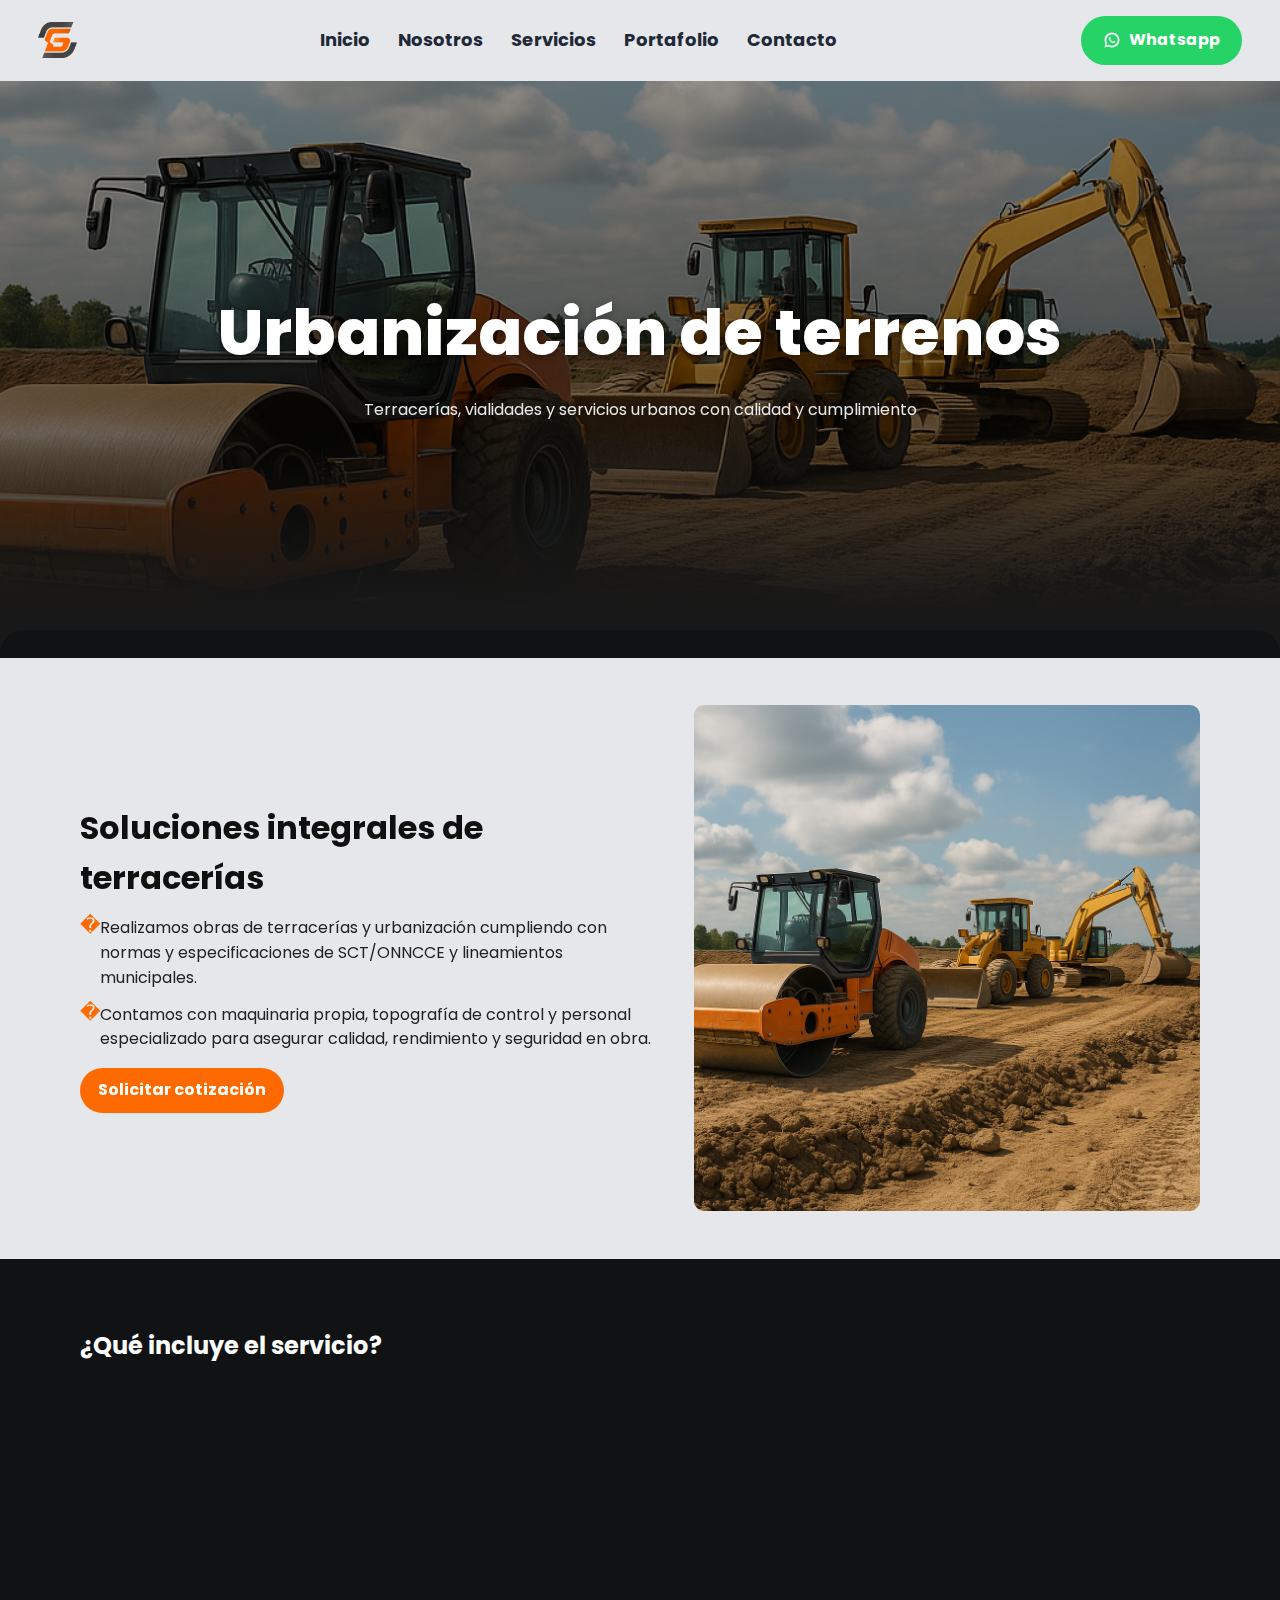
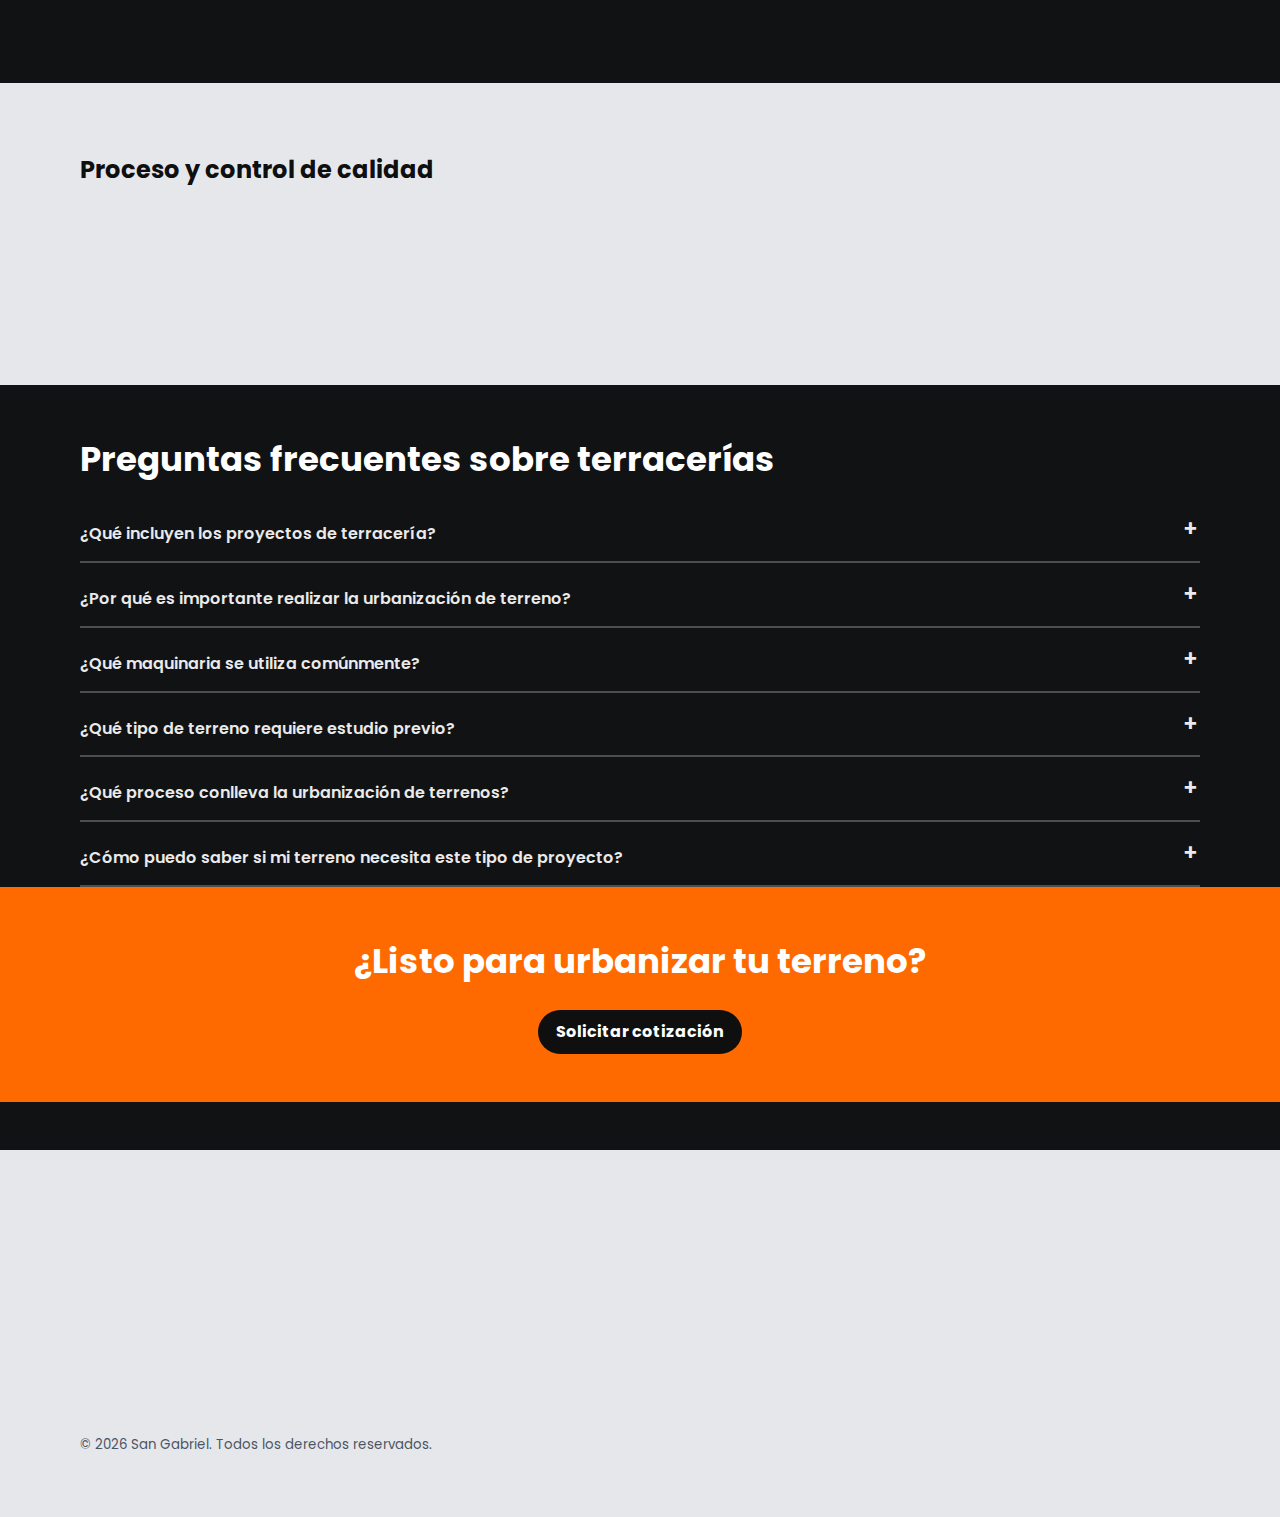
<file: urbterrenos.html>
﻿<!doctype html>
<html lang="es">
  <head>
    <meta charset="utf-8" />
    <meta name="viewport" content="width=device-width, initial-scale=1" />
    <title>Urbanización de Terrenos | San Gabriel</title>
    <link rel="preconnect" href="https://fonts.googleapis.com">
    <link rel="preconnect" href="https://fonts.gstatic.com" crossorigin>
    <link href="https://fonts.googleapis.com/css2?family=Poppins:wght@300;400;600;700;800&display=swap" rel="stylesheet">
    <link rel="stylesheet" href="base.css" />
    <link rel="icon" href="logo.png" type="image/png">
  </head>
  <body>
    <!-- Header / Navbar -->
    <header class="topbar">
      <div class="container nav">
        <a class="brand" href="#inicio" aria-label="San Gabriel">
          <img src="logo.png" alt="Logo San Gabriel" />
        </a>
        <nav class="menu" aria-label="Principal">
          <a href="index.html">Inicio</a>
          <a href="nosotros.html">Nosotros</a>
          <a href="index.html#servicios">Servicios</a>
          <a href="index.html#portafolio">Portafolio</a>
          <a href="contacto.html">Contacto</a>
        </nav>
        <a class="btn btn-whatsapp" href="https://wa.me/5218184731555" target="_blank" rel="noopener">Whatsapp</a>
      </div>
    </header>

    <!-- Hero -->
    <section id="inicio" class="hero">
      <div class="hero__media" role="img" aria-label="Urbanización de terrenos">
        <img src="urbanizaciondeterrenos.png" alt="Urbanización de terrenos" />
        <div class="overlay"></div>
      </div>
      <div class="container hero__content">
        <h1>Urbanización de terrenos</h1>
        <p class="lead">Terracerías, vialidades y servicios urbanos con calidad y cumplimiento</p>
      </div>
      <div class="hero__curve" aria-hidden="true"></div>
    </section>

    <!-- Intro split -->
    <section class="section-light service">
      <div class="container split">
        <div class="split__text">
          <h2>Soluciones integrales de terracerías</h2>
          <ul class="bullets">
            <li>Realizamos obras de terracerías y urbanización cumpliendo con normas y especificaciones de SCT/ONNCCE y lineamientos municipales.</li>
            <li>Contamos con maquinaria propia, topografía de control y personal especializado para asegurar calidad, rendimiento y seguridad en obra.</li>
          </ul>
          <a class="btn btn-primary" href="contacto.html">Solicitar cotización</a>
        </div>
        <figure class="split__media">
          <img src="urbanizaciondeterrenos.png" alt="Maquinaria de terracerías" />
        </figure>
      </div>
    </section>

    <!-- Alcance del servicio -->
    <section class="section-dark">
      <div class="container">
        <h2>¿Qué incluye el servicio?</h2>
        <div class="features__grid">
          <div class="feature"><span class="feature__icon" aria-hidden="true">🧭</span><p>Estudios preliminares: análisis de mecánica de suelos, hidrología básica y programa de obra.</p></div>
          <div class="feature"><span class="feature__icon" aria-hidden="true">📐</span><p>Topografía, trazo y nivelación con control de ejes, cotas y replanteos.</p></div>
          <div class="feature"><span class="feature__icon" aria-hidden="true">⛏️</span><p>Despalme, corte y conformación del terreno; excavaciones y rellenos controlados.</p></div>
          <div class="feature"><span class="feature__icon" aria-hidden="true">🧱</span><p>Compactación por capas y control de densidad (Próctor/Calidad) para subrasante.</p></div>
          <div class="feature"><span class="feature__icon" aria-hidden="true">🛣️</span><p>Construcción de sub-base y base hidráulica; preparación de carpeta o pavimento.</p></div>
          <div class="feature"><span class="feature__icon" aria-hidden="true">💧</span><p>Drenaje pluvial y sanitario, obras de desagüe y captación.</p></div>
          <div class="feature"><span class="feature__icon" aria-hidden="true">🚧</span><p>Vialidades: guarniciones, banquetas, accesos y señalamiento básico.</p></div>
          <div class="feature"><span class="feature__icon" aria-hidden="true">💡</span><p>Infraestructura urbana: alumbrado y acometidas eléctricas de proyecto.</p></div>
        </div>
      </div>
    </section>

    <!-- Proceso y calidad -->
    <section class="section-light">
      <div class="container">
        <h2>Proceso y control de calidad</h2>
        <div class="cards__grid cards__grid--three">
          <article class="card"><h3>Planeación</h3><p>Programa de obra, logística de acopios y plan de seguridad.</p></article>
          <article class="card"><h3>Ejecución</h3><p>Rendimientos por frentes con maquinaria propia y supervisión.</p></article>
          <article class="card"><h3>Verificación</h3><p>Pruebas de densidad y nivelación; bitácora fotográfica y de control.</p></article>
        </div>
      </div>
    </section>

      <!-- FAQs -->
    <section class="faqs section-dark">
      <div class="container">
        <h2>Preguntas frecuentes sobre terracerías</h2>
        <div class="faq-list">
          <details class="faq">
            <summary>¿Qué incluyen los proyectos de terracería?</summary>
            <p>Movimientos de tierra, nivelación, excavación, relleno y compactación para preparar el terreno para construcciones y obras estables</p>
          </details>
          <details class="faq">
            <summary>¿Por qué es importante realizar la urbanización de terreno?</summary>
            <p>Asegura capacidad de carga, evita asentamientos diferenciales y daños futuros a las estructuras; además, cumple normas y especificaciones aplicables.</p>
          </details>
          <details class="faq">
            <summary>¿Qué maquinaria se utiliza comúnmente?</summary>
            <p>Excavadoras, motoniveladoras, bulldozers, compactadores, retroexcavadoras y camiones de volteo, además de topografía con nivel o estación total para control.</p>
          </details>
          <details class="faq">
            <summary>¿Qué tipo de terreno requiere estudio previo?</summary>
            <p>Todo aquel que este destinado a construcción debe evaluarse con estudios y sondeos apropiados para diseñar soluciones adecuadas.</p>
          </details>
          <details class="faq">
            <summary>¿Qué proceso conlleva la urbanización de terrenos?</summary>
            <p>Estudio y planeación, desmonte/despalme, cortes y rellenos, conformación de taludes, compactación y control de calidad, drenaje y preparación de la estructura de pavimento.</p>
          </details>
          <details class="faq">
            <summary>¿Cómo puedo saber si mi terreno necesita este tipo de proyecto?</summary>
            <p>Si presenta desniveles, rellenos sueltos, problemas de drenaje o se construirá infraestructura vial/urbana, se requiere un tratamiento de terracerías para asegurar estabilidad.</p>
          </details>
        </div>
      </div>
       <!-- CTA -->
    <section class="section-brand">
      <div class="container" style="text-align:center">
        <h2>¿Listo para urbanizar tu terreno?</h2>
        <a class="btn btn-dark" href="#contacto">Solicitar cotización</a>
      </div>
    </section> 
    </section>    <!-- Footer -->
    <footer class="footer section-light">
      <div class="container footer__grid">
        <div class="footer__brand">
          <img src="logo.png" alt="Logo San Gabriel" />
        </div>
        <div class="footer__links">
          <h4>Enlaces</h4>
          <a href="#inicio">Inicio</a>
          <a href="#nosotros">Nosotros</a>
          <a href="servicios.html">Servicios</a>
          <a href="#portafolio">Proyectos</a>
          <a href="#contacto">Contacto</a>
        </div>
        <div class="footer__contact">
          <h4>Contacto</h4>
          <p>Teléfono: +52 818 473 1555</p>
          <p>Email: materialesasangabriel@gmail.com</p>
          <p>San Nicolás de los Garza, NL</p>
        </div>
      </div>
      <div class="container copy">
        <small>© <span id="y"></span> San Gabriel. Todos los derechos reservados.</small>
      </div>
      <script>
        // Año dinámico
        document.getElementById('y').textContent = new Date().getFullYear();
        // Header sombra on scroll
        document.addEventListener('scroll', function(){
          var tb = document.querySelector('.topbar');
          if(!tb) return;
          if(window.scrollY > 4) tb.classList.add('scrolled');
          else tb.classList.remove('scrolled');
        });
        // Scroll reveal animations
        document.addEventListener('DOMContentLoaded', function(){
          var groups = [
            '.hero h1', '.hero .lead',
            '.split__text', '.split__media',
            '.features__grid .feature',
            '.cards__grid .card',
            '.footer__grid > *'
          ];
          var nodes = [];
          groups.forEach(function(sel){ nodes = nodes.concat([].slice.call(document.querySelectorAll(sel))); });
          nodes.forEach(function(el, i){ el.classList.add('reveal'); el.style.setProperty('--delay', ((i % 8) * 80) + 'ms'); });
          var io = new IntersectionObserver(function(entries){ entries.forEach(function(e){ if(e.isIntersecting){ e.target.classList.add('in-view'); io.unobserve(e.target); } }); }, { threshold: 0.15 });
          document.querySelectorAll('.reveal').forEach(function(el){ io.observe(el); });
        });
      </script>
    </footer>
  </body>
</html>
</file>
<file: base.css>
:root{
  --brand:#ff6a00;
  --brand-700:#e65f00;
  --dark:#181818;
  --dark-2:#111213;
  --light:#f3f4f6;
  --muted:#c9c9c9;
  --text:#eaeaea;
  --radius:12px;
  --shadow-elev:0 10px 30px rgba(0,0,0,.35);
}
*{box-sizing:border-box}
html,body{margin:0;padding:0}
html{scroll-behavior:smooth}
body{font-family:"Poppins",system-ui,-apple-system,Segoe UI,Roboto,Arial,sans-serif;background:var(--dark-2);color:var(--text);line-height:1.55}
img{max-width:100%;display:block}
.container{width:min(1120px,92%);margin-inline:auto}

/* Topbar */
.topbar{background:#e6e7eb;color:#0f0f0f;position:sticky;top:0;z-index:50;transition:box-shadow .3s ease,background .3s ease}
.topbar.scrolled{box-shadow:0 8px 24px rgba(0,0,0,.18);background:#e6e7ebd0;backdrop-filter:saturate(120%) blur(3px)}
.nav{display:flex;align-items:center;gap:24px;justify-content:space-between;padding:10px 0}
.brand img{height:32px; width:auto}
.menu{display:flex;gap:22px;font-weight:600}
.menu a{color:#1f2937;text-decoration:none;font-size:14px;position:relative}
.menu a::after{content:"";position:absolute;left:0;bottom:-6px;width:0;height:2px;background:var(--brand);transition:width .25s ease}
.menu a:hover{color:var(--brand)}
.menu a:hover::after{width:100%}
.btn{display:inline-block;border-radius:999px;padding:10px 18px;font-weight:700;text-decoration:none;transition:transform .2s ease, box-shadow .25s ease, background .25s ease}
.btn-primary{background:var(--brand);color:white}
.btn-primary:hover{background:var(--brand-700);transform:translateY(-1px);box-shadow:0 8px 18px rgba(255,106,0,.3)}
.btn-dark{background:#0f0f10;color:#fff}
.btn-dark:hover{filter:brightness(1.05);transform:translateY(-1px);box-shadow:0 8px 18px rgba(0,0,0,.45)}
.btn-whatsapp{background:#25d366;color:#fff;display:inline-flex;align-items:center;gap:8px}
.btn-whatsapp::before{content:"";width:18px;height:18px;display:inline-block;background:no-repeat center/contain url('whatsapp.svg')}

/* Mobile nav toggle */
.menu-toggle{display:none;background:#0f0f10;color:#fff;border:none;border-radius:10px;padding:8px 12px;font-weight:800;line-height:0}
.menu-toggle svg{width:26px;height:26px}
.menu-toggle line{stroke:#fff;stroke-width:2.6;stroke-linecap:round;transition:transform .25s ease, opacity .2s ease;transform-box:fill-box;transform-origin:center}
/* Animate to X when open */
.nav.open .menu-toggle .l1{transform:translateY(6px) rotate(45deg)}
.nav.open .menu-toggle .l2{opacity:0}
.nav.open .menu-toggle .l3{transform:translateY(-6px) rotate(-45deg)}
@media (max-width: 840px){
  .menu-toggle{display:inline-flex;align-items:center;justify-content:center}
  .topbar .nav{position:relative}
  .topbar .menu{display:none;position:absolute;left:0;right:0;top:100%;background:#e6e7eb;border-radius:10px;padding:12px 16px;flex-direction:column;gap:10px;box-shadow:0 10px 24px rgba(0,0,0,.18)}
  .topbar .nav.open .menu{display:flex}
  .topbar .btn-whatsapp{display:none}
}

/* Hero */
.hero{position:relative;isolation:isolate}
.hero__media{position:relative;height:64vh;min-height:420px;max-height:720px;overflow:hidden}
.hero__media img{width:100%;height:100%;object-fit:cover;object-position:center}
.hero__media .overlay{position:absolute;inset:0;background:linear-gradient(180deg,rgba(0,0,0,.35),rgba(0,0,0,.55) 60%, rgba(24,24,24,1) 92%)}
.hero__content{position:absolute;inset:0;display:grid;place-content:center;gap:16px;text-align:center}
.hero h1{font-size:clamp(34px,6.6vw,64px);line-height:1.05;margin:0;font-weight:800;color:#fff;text-shadow:0 2px 8px rgba(0,0,0,.35)}
.hero .lead{max-width:720px;margin-inline:auto;color:#f3f4f6;opacity:.95}
.hero .btn{justify-self:center;margin-top:6px}
.hero__curve{position:absolute;left:0;right:0;bottom:-1px;height:28px;background:var(--dark-2);border-top-left-radius:24px;border-top-right-radius:24px;z-index:1}

/* Sections */
.section-dark{background:var(--dark-2);padding:48px 0;scroll-margin-top:72px}
.section-light{background:#e6e7eb;color:#0f0f10;padding:48px 0;scroll-margin-top:72px}
.section-brand{background:var(--brand);color:#111;padding:48px 0;scroll-margin-top:72px}

/* Intro */
.intro__text{font-size:22px;text-align:center;max-width:980px;margin:0 auto;font-weight:600}

/* Cards */
.cards__grid{display:grid;gap:32px;align-items:stretch}
.cards__grid--two{grid-template-columns:repeat(2,1fr)}
.cards__grid--three{grid-template-columns:repeat(3,1fr)}
.card{background:#1f1f1f;border:2px solid var(--brand);border-radius:8px;padding:18px;display:flex;flex-direction:column;align-items:center;text-align:center;gap:12px;transition:transform .25s ease, box-shadow .25s ease, border-color .25s ease}
.card h3{margin:0 0 6px 0;font-size:18px;color:#eaeaea}
.card__media{width:100%;aspect-ratio:16/9;border-radius:6px;overflow:hidden;background:#0b0b0b}
.card__media img{width:100%;height:100%;object-fit:cover}
.card .btn{align-self:center;margin-top:2px}
.card:hover{transform:translateY(-6px);box-shadow:var(--shadow-elev);border-color:var(--brand-700)}

/* Features */
.features h2,.projects h2,.contact h2,.faqs h2{margin:0 0 22px 0;font-size:clamp(22px,3.2vw,34px)}
.features__grid{display:grid;grid-template-columns:repeat(4,1fr);gap:28px}
.feature{display:flex;gap:12px;align-items:flex-start}
.feature__icon{min-width:44px;min-height:44px;display:grid;place-items:center;color:var(--brand);transition:transform .25s ease}
.feature__icon svg{width:32px;height:32px}
.feature:hover .feature__icon{transform:scale(1.06)}
.feature p{margin:0;color:#1f2937}
.section-light .feature p{color:#222}
/* Experience section dark theme override */
#experiencia.section-dark{background:#000;color:#fff}
#experiencia.section-dark h2{color:#fff}
#experiencia.section-dark .feature__icon{color:var(--brand)}
#experiencia.section-dark .feature p{color:#eaeaea}

/* Projects */
.projects{padding-top:24px}

/* Contact */
.contact .form{display:grid;gap:14px}
.form__row{display:grid;grid-template-columns:1fr 1fr;gap:14px}
.form__row:nth-child(2){grid-template-columns:1fr}
.form input,.form textarea{width:100%;padding:12px 14px;border-radius:4px;border:2px solid rgba(0,0,0,.4);background:rgba(0,0,0,.08);color:#111;font-weight:600}
.form textarea{resize:vertical}
.form__actions{display:flex;justify-content:center;margin-top:6px}
.alt-contact{margin:12px 0 0 0;text-align:center;font-weight:600}
.alt-contact .chip{display:inline-block;background:#fff;border-radius:999px;padding:6px 10px;color:#111;text-decoration:none}
/* Alinear t�tulo con el formulario en contacto */
.contact.section-brand h2{max-width:860px;margin:0 auto 22px auto}

/* FAQs */
.faq-list{display:grid;gap:10px}
.faq summary{cursor:pointer;list-style:none;position:relative;padding:14px 36px 14px 0;font-weight:600;border-bottom:2px solid rgba(255,255,255,.25)}
.faq summary::marker{display:none}
.faq summary::after{content:'+';position:absolute;right:2px;top:10px;font-size:22px;line-height:1}
.faq[open] summary::after{content:'-'}
.faq p{margin:8px 0 18px 0;color:#1a1a1a}

/* Footer */
.footer__grid{display:grid;grid-template-columns:220px 1fr 1fr;gap:28px;align-items:start}
.footer__brand img{width:140px;opacity:.9}
.footer__links a{display:block;color:#1f2937;text-decoration:none;margin:6px 0}
.footer__links a:hover{color:var(--brand)}
.copy{padding:12px 0;color:#4b5563}

/* Utilities */
.section-dark h2{color:#fff}
.cards.section-dark{padding-top:16px}

/* Responsive */
@media (max-width: 1000px){
  .features__grid{grid-template-columns:repeat(2,1fr)}
  .cards__grid--three{grid-template-columns:repeat(2,1fr)}
}
@media (max-width: 720px){
  .menu{display:none}
  .cards__grid--two{grid-template-columns:1fr}
  .cards__grid--three{grid-template-columns:1fr}
  .form__row{grid-template-columns:1fr !important}
}

/* Motion preferences */
@media (prefers-reduced-motion: reduce){
  *{animation-duration:.01ms !important;animation-iteration-count:1 !important;transition-duration:.01ms !important;scroll-behavior:auto !important}
}

/* Servicios split layout */
.split{display:grid;grid-template-columns:1.15fr 1fr;gap:32px;align-items:center}
.split--reverse{grid-auto-flow:column;direction:rtl}
.split--reverse > *{direction:ltr}
.split__text h2{margin:0 0 14px 0;font-size:clamp(22px,3vw,32px)}
.split__media{margin:0}
.split__media img{width:100%;height:auto;border-radius:10px;display:block}
.bullets{padding-left:0;margin:0 0 16px 0;list-style:none;display:grid;gap:12px;color:#1f2937}
.section-light .bullets{color:#222}
.bullets li{position:relative;padding-left:20px}
.bullets li::before{content:"�";position:absolute;left:0;top:-1px;color:var(--brand);font-size:20px;line-height:1}
.hero--sm .hero__media{height:46vh;min-height:360px}
@media (max-width: 900px){
  .split{grid-template-columns:1fr;gap:18px}
  .split--reverse{direction:ltr}
}

/* Netlify honeypot */
.hp{display:none !important}

/* Scroll reveal */
.reveal{opacity:0;transform:translateY(14px);transition:opacity .6s ease, transform .6s ease;transition-delay:var(--delay,0ms);will-change:transform,opacity}
.in-view{opacity:1;transform:none}
@media (prefers-reduced-motion: reduce){.reveal{opacity:1 !important;transform:none !important}}
/* Contact form visual per design */
.section-brand .form{gap:18px}
.section-brand .form .form__row{gap:18px}
.section-brand .form input,
.section-brand .form textarea{
  background:transparent;
  color:#111;
  border:3px solid #4a4a4a;
  box-shadow:none;
  padding:18px 20px;
  font-size:clamp(18px,3vw,28px);
  font-weight:600;
}
.section-brand .form textarea{min-height:260px}
.section-brand ::placeholder{color:#5a5a5a;opacity:1}
.contact .form .btn-dark{
  padding:16px 36px;
  font-size:20px;
  border-radius:40px;
  min-width:220px;
}
.alt-contact{font-size:clamp(18px,2.8vw,28px)}
.alt-contact .chip{background:#e5e7eb;color:#111;padding:10px 16px}
/* Contact form tweaks: smaller and full-width rows */
.section-brand .form .form__row:first-child{grid-template-columns:1fr 1fr}
.section-brand .form .form__row:nth-child(2),
.section-brand .form .form__row:nth-child(3){grid-template-columns:1fr}
.section-brand .form input,
.section-brand .form textarea{
  padding:12px 14px;
  border:2px solid #444;
  font-size:clamp(14px,2vw,18px);
}
.section-brand .form textarea{min-height:160px}
.contact .form .btn-dark{padding:12px 24px;font-size:16px;min-width:160px}
.alt-contact{font-size:clamp(16px,2.2vw,20px)}
.alt-contact .chip{padding:6px 10px}
/* Contact form layout refinements (exact like mock) */
.section-brand .form{max-width:980px;margin-inline:auto}
.section-brand .form .form__row{gap:12px}
.section-brand .form .form__row:first-child{grid-template-columns:1fr 1fr}
.section-brand .form .form__row:nth-child(2){grid-template-columns:1fr}
.section-brand .form .form__row:nth-child(3){grid-template-columns:1fr}
.section-brand .form input,
.section-brand .form textarea{border:3px solid #4a4a4a;padding:14px 16px;font-size:clamp(16px,2.2vw,20px)}
.section-brand .form textarea{min-height:240px}
/* Final tune: match mock exactly */
.section-brand .form{max-width:980px;margin-inline:auto}
.section-brand .form .form__row:first-child{grid-template-columns:1fr 1fr}
.section-brand .form .form__row:nth-child(2),
.section-brand .form .form__row:nth-child(3){grid-template-columns:1fr}
.section-brand .form input,
.section-brand .form textarea{background:transparent;border:3px solid #4a4a4a;padding:14px 16px;font-size:18px}
.section-brand .form textarea{min-height:280px}
/* Enforce equal widths in contact form */
.contact.section-brand .form .form__row{display:grid}
.contact.section-brand .form .form__row:first-child{grid-template-columns:1fr 1fr}
.contact.section-brand .form .form__row:nth-of-type(2),
.contact.section-brand .form .form__row:nth-of-type(3){grid-template-columns:1fr}
.contact.section-brand .form .form__row > .f:only-child{grid-column:1 / -1}
.contact.section-brand .form .form__row > input,
.contact.section-brand .form .form__row > textarea{width:100% !important; display:block}
/* Ensure inner wrappers stretch so textarea spans full width */
.contact.section-brand .form .form__row .f{width:100%}
.contact.section-brand .form textarea{width:100% !important}
/* Compact contact form tweak */
.contact.section-brand .form{max-width:860px}
.contact.section-brand .form .form__row{gap:10px}
.contact.section-brand .form input,
.contact.section-brand .form textarea{padding:10px 12px;border-width:2px;font-size:16px}
.contact.section-brand .form textarea{min-height:300px}
.contact .form .btn-dark{padding:10px 22px;font-size:15px;min-width:140px}

/* Boxed form wrapper (used in contacto.html) */
.form--box{
  background:#ffffff;
  border:2px solid #e5e7eb;
  border-radius:12px;
  padding:18px;
  box-shadow:var(--shadow-elev);
  max-width:980px;
  margin-inline:auto;
}

/* Dark variant for contact form wrapper */
.contact.section-brand{background:#000;color:#fff}
.contact.section-brand h2{color:#fff}
.contact.section-brand .form--box{
  background:#ffffff;
  border-color:#e5e7eb;
  color:#111111;
}
.contact.section-brand .form--box label{color:#111111}
.contact.section-brand .form--box input,
.contact.section-brand .form--box select,
.contact.section-brand .form--box textarea{
  color:#111111;
  background:transparent;
  border-color:#4a4a4a;
}
.contact.section-brand .form--box input::placeholder,
.contact.section-brand .form--box textarea::placeholder{color:#6b7280;opacity:1}

/* Readability: light text in dark sections */
.section-dark .feature p{color:#eaeaea}


/* Improve contrast: dark cards on light sections */
.section-light .card{color:#eaeaea}
.section-light .card p{color:#eaeaea}


/* Header sizing consistency */
.topbar .nav{min-height:56px;padding-block:10px}
.brand img{height:32px}


/* Nav readability tweak */
.menu a{font-size:16px}


/* Increase spacing between menu links */
.menu{gap:26px}


/* Topbar size parity with index hero screenshot */
.topbar .container{width:min(1240px,94%)}
.topbar .nav{min-height:72px;padding-block:16px}
.menu{gap:28px}
.menu a{font-size:18px;font-weight:700}
.brand img{height:36px}
.btn-whatsapp{padding:12px 22px;font-size:16px}

/* Gallery grid */
.gallery{display:grid;gap:18px;grid-template-columns:repeat(3,1fr)}
.gallery__item{border-radius:10px;overflow:hidden;background:#0f0f10}
.gallery__item img{width:100%;height:100%;object-fit:cover;aspect-ratio:16/10;transition:transform .35s ease}
.gallery__item:hover img{transform:scale(1.03)}

/* Solar calculator */
.solar-calc{background:#1f1f1f;border:2px solid var(--brand);border-radius:12px;padding:18px;display:grid;gap:12px;color:#eaeaea}
.solar-calc .row{display:grid;grid-template-columns:repeat(3,1fr);gap:12px}
.solar-calc label{display:grid;gap:6px;font-weight:600}
.solar-calc input{padding:10px 12px;border-radius:6px;border:2px solid #333;background:#0e0e0e;color:#fff}
.solar-calc .actions{display:flex;justify-content:center;margin-top:4px}
.solar-calc .result{margin-top:8px;background:#0f0f10;border-radius:8px;padding:12px;color:#eaeaea}
.solar-calc .note{opacity:.8}

@media (max-width: 900px){
  .gallery{grid-template-columns:repeat(2,1fr)}
  .solar-calc .row{grid-template-columns:1fr}
}
@media (max-width: 560px){
  .gallery{grid-template-columns:1fr}
}
/* Tighten spacing inside project cards */
.cards__grid .card{padding:12px;gap:8px}
.cards__grid .card h3{margin:0 0 8px 0}
.cards__grid .card__media{margin:4px 0}
.cards__grid .card p{margin:4px 0}
.cards__grid .card .btn{margin-top:6px}
/* Form validation visuals */
.form .f .error{display:none;font-size:12px;color:#ffe0e0;margin-top:4px}
.form .f.invalid .error{display:block}
.form input.invalid,.form select:invalid,.form textarea.invalid{border-color:#e11d48;box-shadow:0 0 0 2px rgba(225,29,72,.15) inset}
.form select:invalid{color:#555}
.consent.invalid{outline:2px solid #e11d48;outline-offset:4px}
/* Stack form layout like reference */
.section-brand .form--stack{max-width:980px;margin-inline:auto;gap:14px}
.section-brand .form--stack .form__row{grid-template-columns:1fr;gap:14px}
.section-brand .form--stack .form__row.two{grid-template-columns:1fr 1fr}
.section-brand .form--stack label{font-weight:700;color:#111;margin:0 0 6px 2px}
.section-brand .form--stack .f input,
.section-brand .form--stack .f select,
.section-brand .form--stack .f textarea{
  background:#fff;border:2px solid #d1d5db;color:#111;padding:12px 14px;border-radius:8px;box-shadow:0 1px 0 rgba(0,0,0,.03) inset
}
.section-brand .form--stack .f textarea{min-height:180px}
.section-brand .form--stack ::placeholder{color:#9aa1a9}
@media (max-width: 720px){
  .section-brand .form--stack .form__row.two{grid-template-columns:1fr}
}

/* Workflow (steps) section */
.workflow .kicker{display:inline-block;background:#eef2f7;color:#0f0f10;padding:6px 10px;border-radius:999px;font-weight:700;margin:0 0 8px 0}
.workflow h2{margin:0 0 10px 0;font-size:clamp(24px,3.6vw,40px);line-height:1.15;color:#0f0f10}
.workflow p.lead{margin:0 0 16px 0;color:#1f2937}
.workflow__grid{display:grid;grid-template-columns:1.1fr 1fr;gap:28px;align-items:start}
.steps{display:grid;gap:8px;list-style:none;padding:0;margin:0}
.step{display:grid;grid-template-columns:auto 1fr;gap:14px;padding:14px 0;border-bottom:1px solid #e5e7eb}
.step:last-child{border-bottom:none}
.step__num{width:36px;height:36px;border-radius:50%;display:grid;place-items:center;background:rgba(255,106,0,.12);color:var(--brand);font-weight:800}
.step h4{margin:0 0 4px 0;color:#0f0f10}
.step p{margin:0;color:#374151}
@media (max-width: 900px){
  .workflow__grid{grid-template-columns:1fr}
}
/* Orange WhatsApp chip with icon */
.alt-contact .chip[href*="wa.me"],
.alt-contact .chip[href*="whatsapp"]{
  background: var(--brand);
  color:#fff;
  display:inline-flex;
  align-items:center;
  gap:8px;
}
.alt-contact .chip[href*="wa.me"]::before,
.alt-contact .chip[href*="whatsapp"]::before{
  content:"";
  width:18px; height:18px; display:inline-block;
  background: no-repeat center/contain url('whatsapp.svg');
}

/* Ensure alt-contact text is readable on black background */
.contact.section-brand .alt-contact{color:#ffffff}

.form__row {
  display: grid;
  grid-template-columns: 1fr 1fr;
  gap: 22px;
  margin-bottom: 22px;
}
.form__actions { margin-top: 8px; }
@media (max-width: 780px) {
  .form__row { grid-template-columns: 1fr; }
}
</file>
